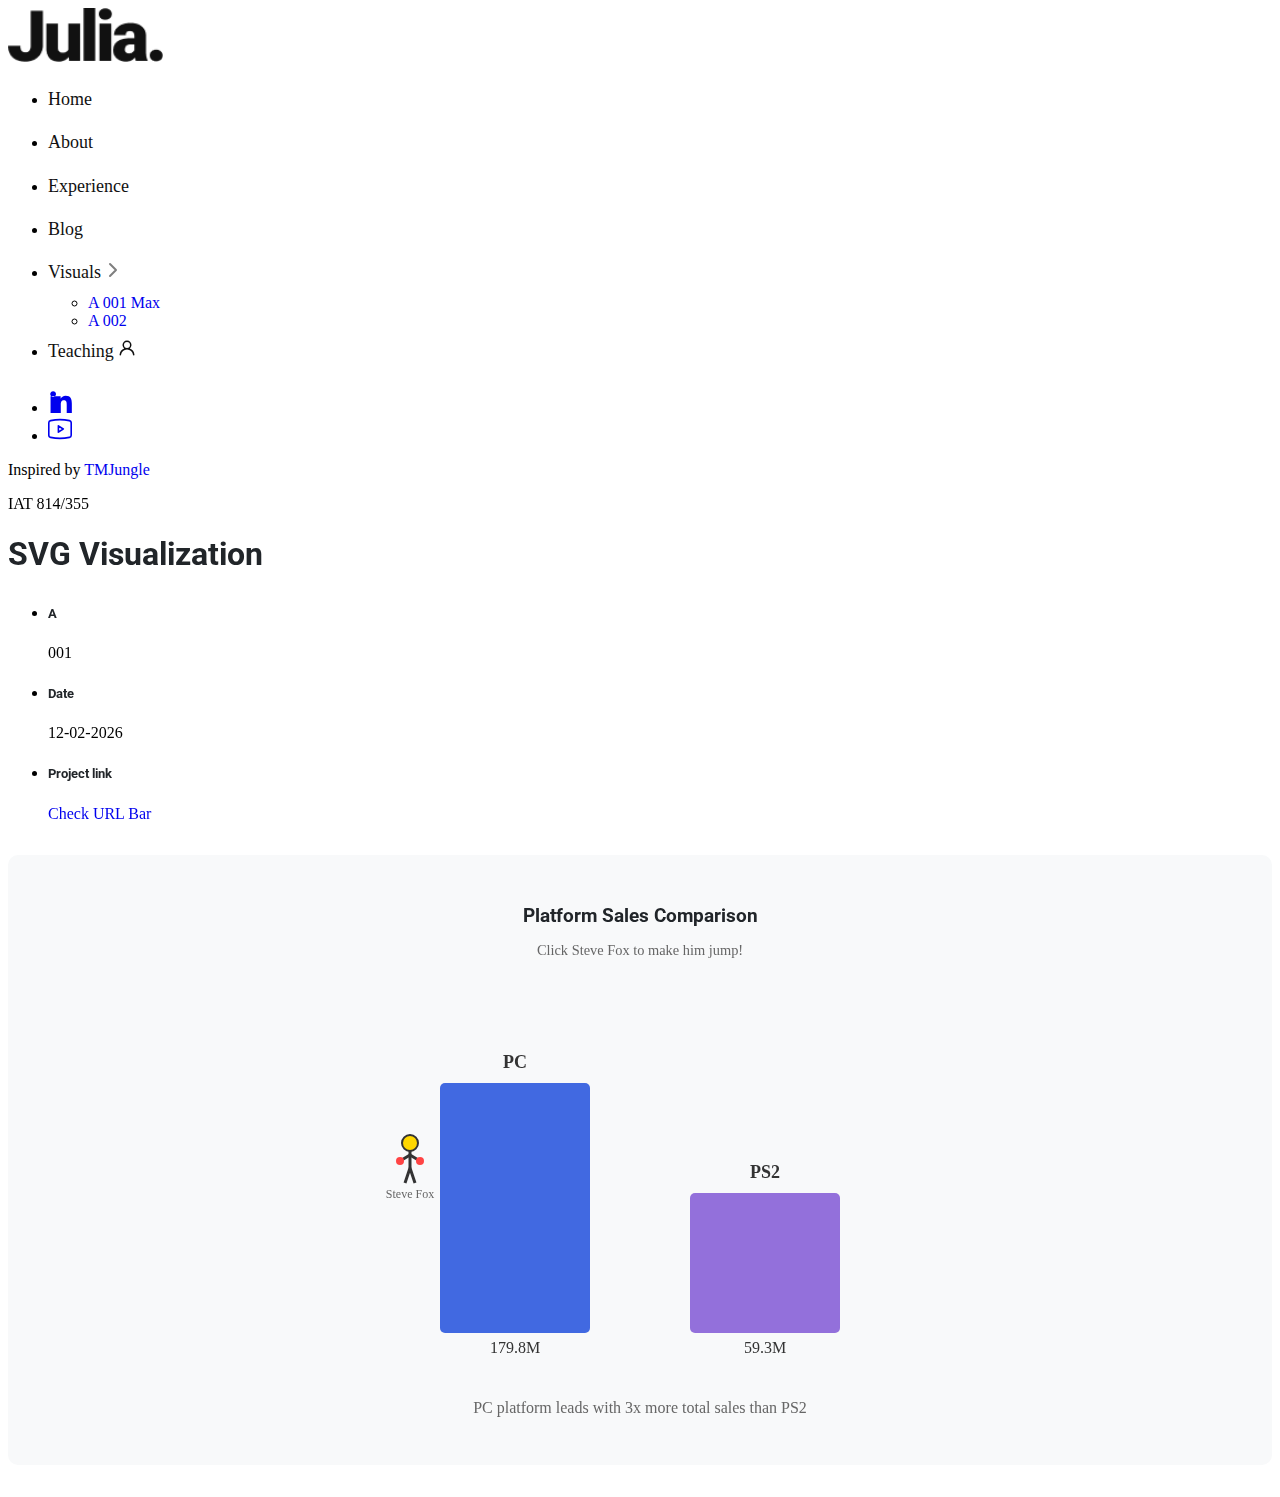
<file: single-post.html>
<html lang="en"><head><style type="text/css">:root{--toastify-color-light: #fff;--toastify-color-dark: #121212;--toastify-color-info: #3498db;--toastify-color-success: #07bc0c;--toastify-color-warning: #f1c40f;--toastify-color-error: hsl(6, 78%, 57%);--toastify-color-transparent: rgba(255, 255, 255, .7);--toastify-icon-color-info: var(--toastify-color-info);--toastify-icon-color-success: var(--toastify-color-success);--toastify-icon-color-warning: var(--toastify-color-warning);--toastify-icon-color-error: var(--toastify-color-error);--toastify-container-width: fit-content;--toastify-toast-width: 320px;--toastify-toast-offset: 16px;--toastify-toast-top: max(var(--toastify-toast-offset), env(safe-area-inset-top));--toastify-toast-right: max(var(--toastify-toast-offset), env(safe-area-inset-right));--toastify-toast-left: max(var(--toastify-toast-offset), env(safe-area-inset-left));--toastify-toast-bottom: max(var(--toastify-toast-offset), env(safe-area-inset-bottom));--toastify-toast-background: #fff;--toastify-toast-padding: 14px;--toastify-toast-min-height: 64px;--toastify-toast-max-height: 800px;--toastify-toast-bd-radius: 6px;--toastify-toast-shadow: 0px 4px 12px rgba(0, 0, 0, .1);--toastify-font-family: sans-serif;--toastify-z-index: 9999;--toastify-text-color-light: #757575;--toastify-text-color-dark: #fff;--toastify-text-color-info: #fff;--toastify-text-color-success: #fff;--toastify-text-color-warning: #fff;--toastify-text-color-error: #fff;--toastify-spinner-color: #616161;--toastify-spinner-color-empty-area: #e0e0e0;--toastify-color-progress-light: linear-gradient(to right, #4cd964, #5ac8fa, #007aff, #34aadc, #5856d6, #ff2d55);--toastify-color-progress-dark: #bb86fc;--toastify-color-progress-info: var(--toastify-color-info);--toastify-color-progress-success: var(--toastify-color-success);--toastify-color-progress-warning: var(--toastify-color-warning);--toastify-color-progress-error: var(--toastify-color-error);--toastify-color-progress-bgo: .2}.Toastify__toast-container{z-index:var(--toastify-z-index);-webkit-transform:translate3d(0,0,var(--toastify-z-index));position:fixed;width:var(--toastify-container-width);box-sizing:border-box;color:#fff;display:flex;flex-direction:column}.Toastify__toast-container--top-left{top:var(--toastify-toast-top);left:var(--toastify-toast-left)}.Toastify__toast-container--top-center{top:var(--toastify-toast-top);left:50%;transform:translate(-50%);align-items:center}.Toastify__toast-container--top-right{top:var(--toastify-toast-top);right:var(--toastify-toast-right);align-items:end}.Toastify__toast-container--bottom-left{bottom:var(--toastify-toast-bottom);left:var(--toastify-toast-left)}.Toastify__toast-container--bottom-center{bottom:var(--toastify-toast-bottom);left:50%;transform:translate(-50%);align-items:center}.Toastify__toast-container--bottom-right{bottom:var(--toastify-toast-bottom);right:var(--toastify-toast-right);align-items:end}.Toastify__toast{--y: 0;position:relative;touch-action:none;width:var(--toastify-toast-width);min-height:var(--toastify-toast-min-height);box-sizing:border-box;margin-bottom:1rem;padding:var(--toastify-toast-padding);border-radius:var(--toastify-toast-bd-radius);box-shadow:var(--toastify-toast-shadow);max-height:var(--toastify-toast-max-height);font-family:var(--toastify-font-family);z-index:0;display:flex;flex:1 auto;align-items:center;word-break:break-word}@media only screen and (max-width: 480px){.Toastify__toast-container{width:100vw;left:env(safe-area-inset-left);margin:0}.Toastify__toast-container--top-left,.Toastify__toast-container--top-center,.Toastify__toast-container--top-right{top:env(safe-area-inset-top);transform:translate(0)}.Toastify__toast-container--bottom-left,.Toastify__toast-container--bottom-center,.Toastify__toast-container--bottom-right{bottom:env(safe-area-inset-bottom);transform:translate(0)}.Toastify__toast-container--rtl{right:env(safe-area-inset-right);left:initial}.Toastify__toast{--toastify-toast-width: 100%;margin-bottom:0;border-radius:0}}.Toastify__toast-container[data-stacked=true]{width:var(--toastify-toast-width)}.Toastify__toast--stacked{position:absolute;width:100%;transform:translate3d(0,var(--y),0) scale(var(--s));transition:transform .3s}.Toastify__toast--stacked[data-collapsed] .Toastify__toast-body,.Toastify__toast--stacked[data-collapsed] .Toastify__close-button{transition:opacity .1s}.Toastify__toast--stacked[data-collapsed=false]{overflow:visible}.Toastify__toast--stacked[data-collapsed=true]:not(:last-child)>*{opacity:0}.Toastify__toast--stacked:after{content:"";position:absolute;left:0;right:0;height:calc(var(--g) * 1px);bottom:100%}.Toastify__toast--stacked[data-pos=top]{top:0}.Toastify__toast--stacked[data-pos=bot]{bottom:0}.Toastify__toast--stacked[data-pos=bot].Toastify__toast--stacked:before{transform-origin:top}.Toastify__toast--stacked[data-pos=top].Toastify__toast--stacked:before{transform-origin:bottom}.Toastify__toast--stacked:before{content:"";position:absolute;left:0;right:0;bottom:0;height:100%;transform:scaleY(3);z-index:-1}.Toastify__toast--rtl{direction:rtl}.Toastify__toast--close-on-click{cursor:pointer}.Toastify__toast-icon{margin-inline-end:10px;width:22px;flex-shrink:0;display:flex}.Toastify--animate{animation-fill-mode:both;animation-duration:.5s}.Toastify--animate-icon{animation-fill-mode:both;animation-duration:.3s}.Toastify__toast-theme--dark{background:var(--toastify-color-dark);color:var(--toastify-text-color-dark)}.Toastify__toast-theme--light,.Toastify__toast-theme--colored.Toastify__toast--default{background:var(--toastify-color-light);color:var(--toastify-text-color-light)}.Toastify__toast-theme--colored.Toastify__toast--info{color:var(--toastify-text-color-info);background:var(--toastify-color-info)}.Toastify__toast-theme--colored.Toastify__toast--success{color:var(--toastify-text-color-success);background:var(--toastify-color-success)}.Toastify__toast-theme--colored.Toastify__toast--warning{color:var(--toastify-text-color-warning);background:var(--toastify-color-warning)}.Toastify__toast-theme--colored.Toastify__toast--error{color:var(--toastify-text-color-error);background:var(--toastify-color-error)}.Toastify__progress-bar-theme--light{background:var(--toastify-color-progress-light)}.Toastify__progress-bar-theme--dark{background:var(--toastify-color-progress-dark)}.Toastify__progress-bar--info{background:var(--toastify-color-progress-info)}.Toastify__progress-bar--success{background:var(--toastify-color-progress-success)}.Toastify__progress-bar--warning{background:var(--toastify-color-progress-warning)}.Toastify__progress-bar--error{background:var(--toastify-color-progress-error)}.Toastify__progress-bar-theme--colored.Toastify__progress-bar--info,.Toastify__progress-bar-theme--colored.Toastify__progress-bar--success,.Toastify__progress-bar-theme--colored.Toastify__progress-bar--warning,.Toastify__progress-bar-theme--colored.Toastify__progress-bar--error{background:var(--toastify-color-transparent)}.Toastify__close-button{color:#fff;position:absolute;top:6px;right:6px;background:transparent;outline:none;border:none;padding:0;cursor:pointer;opacity:.7;transition:.3s ease;z-index:1}.Toastify__toast--rtl .Toastify__close-button{left:6px;right:unset}.Toastify__close-button--light{color:#000;opacity:.3}.Toastify__close-button>svg{fill:currentColor;height:16px;width:14px}.Toastify__close-button:hover,.Toastify__close-button:focus{opacity:1}@keyframes Toastify__trackProgress{0%{transform:scaleX(1)}to{transform:scaleX(0)}}.Toastify__progress-bar{position:absolute;bottom:0;left:0;width:100%;height:100%;z-index:1;opacity:.7;transform-origin:left}.Toastify__progress-bar--animated{animation:Toastify__trackProgress linear 1 forwards}.Toastify__progress-bar--controlled{transition:transform .2s}.Toastify__progress-bar--rtl{right:0;left:initial;transform-origin:right;border-bottom-left-radius:initial}.Toastify__progress-bar--wrp{position:absolute;overflow:hidden;bottom:0;left:0;width:100%;height:5px;border-bottom-left-radius:var(--toastify-toast-bd-radius);border-bottom-right-radius:var(--toastify-toast-bd-radius)}.Toastify__progress-bar--wrp[data-hidden=true]{opacity:0}.Toastify__progress-bar--bg{opacity:var(--toastify-color-progress-bgo);width:100%;height:100%}.Toastify__spinner{width:20px;height:20px;box-sizing:border-box;border:2px solid;border-radius:100%;border-color:var(--toastify-spinner-color-empty-area);border-right-color:var(--toastify-spinner-color);animation:Toastify__spin .65s linear infinite}@keyframes Toastify__bounceInRight{0%,60%,75%,90%,to{animation-timing-function:cubic-bezier(.215,.61,.355,1)}0%{opacity:0;transform:translate3d(3000px,0,0)}60%{opacity:1;transform:translate3d(-25px,0,0)}75%{transform:translate3d(10px,0,0)}90%{transform:translate3d(-5px,0,0)}to{transform:none}}@keyframes Toastify__bounceOutRight{20%{opacity:1;transform:translate3d(-20px,var(--y),0)}to{opacity:0;transform:translate3d(2000px,var(--y),0)}}@keyframes Toastify__bounceInLeft{0%,60%,75%,90%,to{animation-timing-function:cubic-bezier(.215,.61,.355,1)}0%{opacity:0;transform:translate3d(-3000px,0,0)}60%{opacity:1;transform:translate3d(25px,0,0)}75%{transform:translate3d(-10px,0,0)}90%{transform:translate3d(5px,0,0)}to{transform:none}}@keyframes Toastify__bounceOutLeft{20%{opacity:1;transform:translate3d(20px,var(--y),0)}to{opacity:0;transform:translate3d(-2000px,var(--y),0)}}@keyframes Toastify__bounceInUp{0%,60%,75%,90%,to{animation-timing-function:cubic-bezier(.215,.61,.355,1)}0%{opacity:0;transform:translate3d(0,3000px,0)}60%{opacity:1;transform:translate3d(0,-20px,0)}75%{transform:translate3d(0,10px,0)}90%{transform:translate3d(0,-5px,0)}to{transform:translateZ(0)}}@keyframes Toastify__bounceOutUp{20%{transform:translate3d(0,calc(var(--y) - 10px),0)}40%,45%{opacity:1;transform:translate3d(0,calc(var(--y) + 20px),0)}to{opacity:0;transform:translate3d(0,-2000px,0)}}@keyframes Toastify__bounceInDown{0%,60%,75%,90%,to{animation-timing-function:cubic-bezier(.215,.61,.355,1)}0%{opacity:0;transform:translate3d(0,-3000px,0)}60%{opacity:1;transform:translate3d(0,25px,0)}75%{transform:translate3d(0,-10px,0)}90%{transform:translate3d(0,5px,0)}to{transform:none}}@keyframes Toastify__bounceOutDown{20%{transform:translate3d(0,calc(var(--y) - 10px),0)}40%,45%{opacity:1;transform:translate3d(0,calc(var(--y) + 20px),0)}to{opacity:0;transform:translate3d(0,2000px,0)}}.Toastify__bounce-enter--top-left,.Toastify__bounce-enter--bottom-left{animation-name:Toastify__bounceInLeft}.Toastify__bounce-enter--top-right,.Toastify__bounce-enter--bottom-right{animation-name:Toastify__bounceInRight}.Toastify__bounce-enter--top-center{animation-name:Toastify__bounceInDown}.Toastify__bounce-enter--bottom-center{animation-name:Toastify__bounceInUp}.Toastify__bounce-exit--top-left,.Toastify__bounce-exit--bottom-left{animation-name:Toastify__bounceOutLeft}.Toastify__bounce-exit--top-right,.Toastify__bounce-exit--bottom-right{animation-name:Toastify__bounceOutRight}.Toastify__bounce-exit--top-center{animation-name:Toastify__bounceOutUp}.Toastify__bounce-exit--bottom-center{animation-name:Toastify__bounceOutDown}@keyframes Toastify__zoomIn{0%{opacity:0;transform:scale3d(.3,.3,.3)}50%{opacity:1}}@keyframes Toastify__zoomOut{0%{opacity:1}50%{opacity:0;transform:translate3d(0,var(--y),0) scale3d(.3,.3,.3)}to{opacity:0}}.Toastify__zoom-enter{animation-name:Toastify__zoomIn}.Toastify__zoom-exit{animation-name:Toastify__zoomOut}@keyframes Toastify__flipIn{0%{transform:perspective(400px) rotateX(90deg);animation-timing-function:ease-in;opacity:0}40%{transform:perspective(400px) rotateX(-20deg);animation-timing-function:ease-in}60%{transform:perspective(400px) rotateX(10deg);opacity:1}80%{transform:perspective(400px) rotateX(-5deg)}to{transform:perspective(400px)}}@keyframes Toastify__flipOut{0%{transform:translate3d(0,var(--y),0) perspective(400px)}30%{transform:translate3d(0,var(--y),0) perspective(400px) rotateX(-20deg);opacity:1}to{transform:translate3d(0,var(--y),0) perspective(400px) rotateX(90deg);opacity:0}}.Toastify__flip-enter{animation-name:Toastify__flipIn}.Toastify__flip-exit{animation-name:Toastify__flipOut}@keyframes Toastify__slideInRight{0%{transform:translate3d(110%,0,0);visibility:visible}to{transform:translate3d(0,var(--y),0)}}@keyframes Toastify__slideInLeft{0%{transform:translate3d(-110%,0,0);visibility:visible}to{transform:translate3d(0,var(--y),0)}}@keyframes Toastify__slideInUp{0%{transform:translate3d(0,110%,0);visibility:visible}to{transform:translate3d(0,var(--y),0)}}@keyframes Toastify__slideInDown{0%{transform:translate3d(0,-110%,0);visibility:visible}to{transform:translate3d(0,var(--y),0)}}@keyframes Toastify__slideOutRight{0%{transform:translate3d(0,var(--y),0)}to{visibility:hidden;transform:translate3d(110%,var(--y),0)}}@keyframes Toastify__slideOutLeft{0%{transform:translate3d(0,var(--y),0)}to{visibility:hidden;transform:translate3d(-110%,var(--y),0)}}@keyframes Toastify__slideOutDown{0%{transform:translate3d(0,var(--y),0)}to{visibility:hidden;transform:translate3d(0,500px,0)}}@keyframes Toastify__slideOutUp{0%{transform:translate3d(0,var(--y),0)}to{visibility:hidden;transform:translate3d(0,-500px,0)}}.Toastify__slide-enter--top-left,.Toastify__slide-enter--bottom-left{animation-name:Toastify__slideInLeft}.Toastify__slide-enter--top-right,.Toastify__slide-enter--bottom-right{animation-name:Toastify__slideInRight}.Toastify__slide-enter--top-center{animation-name:Toastify__slideInDown}.Toastify__slide-enter--bottom-center{animation-name:Toastify__slideInUp}.Toastify__slide-exit--top-left,.Toastify__slide-exit--bottom-left{animation-name:Toastify__slideOutLeft;animation-timing-function:ease-in;animation-duration:.3s}.Toastify__slide-exit--top-right,.Toastify__slide-exit--bottom-right{animation-name:Toastify__slideOutRight;animation-timing-function:ease-in;animation-duration:.3s}.Toastify__slide-exit--top-center{animation-name:Toastify__slideOutUp;animation-timing-function:ease-in;animation-duration:.3s}.Toastify__slide-exit--bottom-center{animation-name:Toastify__slideOutDown;animation-timing-function:ease-in;animation-duration:.3s}@keyframes Toastify__spin{0%{transform:rotate(0)}to{transform:rotate(360deg)}}
</style>
  <title>A001</title>
  <meta charset="utf-8">
  <meta http-equiv="X-UA-Compatible" content="IE=edge">
  <meta name="viewport" content="width=device-width, initial-scale=1.0">
  <meta name="format-detection" content="telephone=no">
  <meta name="apple-mobile-web-app-capable" content="yes">
  <meta name="author" content="">
  <meta name="keywords" content="">
  <meta name="description" content="">
  <link rel="stylesheet" type="text/css" href="css/vendor.css">
  <link href="https://cdn.jsdelivr.net/npm/bootstrap@5.3.1/dist/css/bootstrap.min.css" rel="stylesheet" integrity="sha384-4bw+/aepP/YC94hEpVNVgiZdgIC5+VKNBQNGCHeKRQN+PtmoHDEXuppvnDJzQIu9" crossorigin="anonymous">
  <link rel="stylesheet" type="text/css" href="style.css">

  <link rel="preconnect" href="https://fonts.googleapis.com">
  <link rel="preconnect" href="https://fonts.gstatic.com" crossorigin="">
  <link href="https://fonts.googleapis.com/css2?family=Roboto:wght@100;300;400;700;900&amp;display=swap" rel="stylesheet">
</head>

  <!-- ============================ Menu Logo content starts here -->

<body class="bg-body homepage post-template" data-bs-spy="scroll" data-bs-target="#header-nav" tabindex="0">
  <svg xmlns="http://www.w3.org/2000/svg" style="display: none;">
    <defs>
      <symbol xmlns="http://www.w3.org/2000/svg" id="facebook" viewBox="0 0 15 15">
        <path fill="none" stroke="currentColor"
          d="M7.5 14.5a7 7 0 1 1 0-14a7 7 0 0 1 0 14Zm0 0v-8a2 2 0 0 1 2-2h.5m-5 4h5" />
      </symbol>
      <symbol xmlns="http://www.w3.org/2000/svg" id="youtube" viewBox="0 0 15 15">
        <path fill="currentColor"
          d="m1.61 12.738l-.104.489l.105-.489Zm11.78 0l.104.489l-.105-.489Zm0-10.476l.104-.489l-.105.489Zm-11.78 0l.106.489l-.105-.489ZM6.5 5.5l.277-.416A.5.5 0 0 0 6 5.5h.5Zm0 4H6a.5.5 0 0 0 .777.416L6.5 9.5Zm3-2l.277.416a.5.5 0 0 0 0-.832L9.5 7.5ZM0 3.636v7.728h1V3.636H0Zm15 7.728V3.636h-1v7.728h1ZM1.506 13.227c3.951.847 8.037.847 11.988 0l-.21-.978a27.605 27.605 0 0 1-11.568 0l-.21.978ZM13.494 1.773a28.606 28.606 0 0 0-11.988 0l.21.978a27.607 27.607 0 0 1 11.568 0l.21-.978ZM15 3.636c0-.898-.628-1.675-1.506-1.863l-.21.978c.418.09.716.458.716.885h1Zm-1 7.728a.905.905 0 0 1-.716.885l.21.978A1.905 1.905 0 0 0 15 11.364h-1Zm-14 0c0 .898.628 1.675 1.506 1.863l.21-.978A.905.905 0 0 1 1 11.364H0Zm1-7.728c0-.427.298-.796.716-.885l-.21-.978A1.905 1.905 0 0 0 0 3.636h1ZM6 5.5v4h1v-4H6Zm.777 4.416l3-2l-.554-.832l-3 2l.554.832Zm3-2.832l-3-2l-.554.832l3 2l.554-.832Z" />
      </symbol>
      <symbol xmlns="http://www.w3.org/2000/svg" id="linkedin" viewBox="0 0 15 15">
  <path fill="currentColor" d="M15 15H11.7V9.8c0-1.2 0-2.8-1.7-2.8s-2 1.3-2 2.7V15H4.8V4.5h3.1v1.4h.1c.4-.8 1.5-1.7 3-1.7 3.3 0 3.9 2.1 3.9 4.9V15zM1.6 4.5H4.8V15H1.6V4.5zm1.6-3.1C2.2 1.4 1.4 2.2 1.4 3.2s.8 1.8 1.8 1.8c1 0 1.8-.8 1.8-1.8S4.2 1.4 3.2 1.4z"/>
</symbol>
        <symbol xmlns="http://www.w3.org/2000/svg" id="linkedin" viewBox="0 0 15 15">
        <path fill="none" stroke="currentColor"
          d="M7.5 14.5a7 7 0 1 1 0-14a7 7 0 0 1 0 14Zm0 0v-8a2 2 0 0 1 2-2h.5m-5 4h5" />
      </symbol>
     <symbol xmlns="http://www.w3.org/2000/svg" id="calendar" viewBox="0 0 24 24">
        <g fill="none" stroke="currentColor" stroke-linecap="round" stroke-linejoin="round" stroke-width="2">
          <rect width="20" height="18" x="2" y="4" rx="4" />
          <path d="M8 2v4m8-4v4M2 10h20" />
        </g>
      </symbol>
      <symbol xmlns="http://www.w3.org/2000/svg" id="shopping-bag" viewBox="0 0 24 24">
        <g fill="none" stroke="currentColor" stroke-linecap="round" stroke-linejoin="round" stroke-width="2">
          <path
            d="M3.977 9.84A2 2 0 0 1 5.971 8h12.058a2 2 0 0 1 1.994 1.84l.803 10A2 2 0 0 1 18.833 22H5.167a2 2 0 0 1-1.993-2.16l.803-10Z" />
          <path d="M16 11V6a4 4 0 0 0-4-4v0a4 4 0 0 0-4 4v5" />
        </g>
      </symbol>
      <symbol xmlns="http://www.w3.org/2000/svg" id="gift" viewBox="0 0 24 24">
        <g fill="none" stroke="currentColor" stroke-linecap="round" stroke-linejoin="round" stroke-width="2">
          <rect width="18" height="14" x="3" y="8" rx="2" />
          <path d="M12 5a3 3 0 1 0-3 3m6 0a3 3 0 1 0-3-3m0 0v17m9-7H3" />
        </g>
      </symbol>
      <symbol xmlns="http://www.w3.org/2000/svg" id="arrow-cycle" viewBox="0 0 24 24">
        <g fill="none" stroke="currentColor" stroke-linecap="round" stroke-linejoin="round" stroke-width="2">
          <path
            d="M22 12c0 6-4.39 10-9.806 10C7.792 22 4.24 19.665 3 16m-1-4C2 6 6.39 2 11.806 2C16.209 2 19.76 4.335 21 8" />
          <path d="m7 17l-4-1l-1 4M17 7l4 1l1-4" />
        </g>
      </symbol>
      <symbol xmlns="http://www.w3.org/2000/svg" id="link" viewBox="0 0 24 24">
        <path fill="currentColor"
          d="M12 19a1 1 0 1 0-1-1a1 1 0 0 0 1 1Zm5 0a1 1 0 1 0-1-1a1 1 0 0 0 1 1Zm0-4a1 1 0 1 0-1-1a1 1 0 0 0 1 1Zm-5 0a1 1 0 1 0-1-1a1 1 0 0 0 1 1Zm7-12h-1V2a1 1 0 0 0-2 0v1H8V2a1 1 0 0 0-2 0v1H5a3 3 0 0 0-3 3v14a3 3 0 0 0 3 3h14a3 3 0 0 0 3-3V6a3 3 0 0 0-3-3Zm1 17a1 1 0 0 1-1 1H5a1 1 0 0 1-1-1v-9h16Zm0-11H4V6a1 1 0 0 1 1-1h1v1a1 1 0 0 0 2 0V5h8v1a1 1 0 0 0 2 0V5h1a1 1 0 0 1 1 1ZM7 15a1 1 0 1 0-1-1a1 1 0 0 0 1 1Zm0 4a1 1 0 1 0-1-1a1 1 0 0 0 1 1Z" />
      </symbol>
      <symbol xmlns="http://www.w3.org/2000/svg" id="arrow-left" viewBox="0 0 24 24">
        <path fill="currentColor"
          d="M17 11H9.41l3.3-3.29a1 1 0 1 0-1.42-1.42l-5 5a1 1 0 0 0-.21.33a1 1 0 0 0 0 .76a1 1 0 0 0 .21.33l5 5a1 1 0 0 0 1.42 0a1 1 0 0 0 0-1.42L9.41 13H17a1 1 0 0 0 0-2Z" />
      </symbol>
      <symbol xmlns="http://www.w3.org/2000/svg" id="arrow-right" viewBox="0 0 24 24">
        <path fill="currentColor"
          d="M17.92 11.62a1 1 0 0 0-.21-.33l-5-5a1 1 0 0 0-1.42 1.42l3.3 3.29H7a1 1 0 0 0 0 2h7.59l-3.3 3.29a1 1 0 0 0 0 1.42a1 1 0 0 0 1.42 0l5-5a1 1 0 0 0 .21-.33a1 1 0 0 0 0-.76Z" />
      </symbol>
      <symbol xmlns="http://www.w3.org/2000/svg" id="play" viewBox="0 0 24 24">
        <g fill="none" fill-rule="evenodd">
          <path
            d="M24 0v24H0V0h24ZM12.593 23.258l-.011.002l-.071.035l-.02.004l-.014-.004l-.071-.035c-.01-.004-.019-.001-.024.005l-.004.01l-.017.428l.005.02l.01.013l.104.074l.015.004l.012-.004l.104-.074l.012-.016l.004-.017l-.017-.427c-.002-.01-.009-.017-.017-.018Zm.265-.113l-.013.002l-.185.093l-.01.01l-.003.011l.018.43l.005.012l.008.007l.201.093c.012.004.023 0 .029-.008l.004-.014l-.034-.614c-.003-.012-.01-.02-.02-.022Zm-.715.002a.023.023 0 0 0-.027.006l-.006.014l-.034.614c0 .012.007.02.017.024l.015-.002l.201-.093l.01-.008l.004-.011l.017-.43l-.003-.012l-.01-.01l-.184-.092Z" />
          <path fill="currentColor"
            d="M5.669 4.76a1.469 1.469 0 0 1 2.04-1.177c1.062.454 3.442 1.533 6.462 3.276c3.021 1.744 5.146 3.267 6.069 3.958c.788.591.79 1.763.001 2.356c-.914.687-3.013 2.19-6.07 3.956c-3.06 1.766-5.412 2.832-6.464 3.28c-.906.387-1.92-.2-2.038-1.177c-.138-1.142-.396-3.735-.396-7.237c0-3.5.257-6.092.396-7.235Z" />
        </g>
      </symbol>
      <symbol xmlns="http://www.w3.org/2000/svg" id="category" viewBox="0 0 24 24">
        <path fill="currentColor"
          d="M19 5.5h-6.28l-.32-1a3 3 0 0 0-2.84-2H5a3 3 0 0 0-3 3v13a3 3 0 0 0 3 3h14a3 3 0 0 0 3-3v-10a3 3 0 0 0-3-3Zm1 13a1 1 0 0 1-1 1H5a1 1 0 0 1-1-1v-13a1 1 0 0 1 1-1h4.56a1 1 0 0 1 .95.68l.54 1.64a1 1 0 0 0 .95.68h7a1 1 0 0 1 1 1Z" />
      </symbol>
      <symbol xmlns="http://www.w3.org/2000/svg" id="calendar" viewBox="0 0 24 24">
        <path fill="currentColor"
          d="M19 4h-2V3a1 1 0 0 0-2 0v1H9V3a1 1 0 0 0-2 0v1H5a3 3 0 0 0-3 3v12a3 3 0 0 0 3 3h14a3 3 0 0 0 3-3V7a3 3 0 0 0-3-3Zm1 15a1 1 0 0 1-1 1H5a1 1 0 0 1-1-1v-7h16Zm0-9H4V7a1 1 0 0 1 1-1h2v1a1 1 0 0 0 2 0V6h6v1a1 1 0 0 0 2 0V6h2a1 1 0 0 1 1 1Z" />
      </symbol>
      <symbol xmlns="http://www.w3.org/2000/svg" id="heart" viewBox="0 0 24 24">
        <path fill="currentColor"
          d="M20.16 4.61A6.27 6.27 0 0 0 12 4a6.27 6.27 0 0 0-8.16 9.48l7.45 7.45a1 1 0 0 0 1.42 0l7.45-7.45a6.27 6.27 0 0 0 0-8.87Zm-1.41 7.46L12 18.81l-6.75-6.74a4.28 4.28 0 0 1 3-7.3a4.25 4.25 0 0 1 3 1.25a1 1 0 0 0 1.42 0a4.27 4.27 0 0 1 6 6.05Z" />
      </symbol>
      <symbol xmlns="http://www.w3.org/2000/svg" id="plus" viewBox="0 0 24 24">
        <path fill="currentColor"
          d="M19 11h-6V5a1 1 0 0 0-2 0v6H5a1 1 0 0 0 0 2h6v6a1 1 0 0 0 2 0v-6h6a1 1 0 0 0 0-2Z" />
      </symbol>
      <symbol xmlns="http://www.w3.org/2000/svg" id="minus" viewBox="0 0 24 24">
        <path fill="currentColor" d="M19 11H5a1 1 0 0 0 0 2h14a1 1 0 0 0 0-2Z" />
      </symbol>
      <symbol xmlns="http://www.w3.org/2000/svg" id="cart" viewBox="0 0 24 24">
        <path fill="currentColor"
          d="M8.5 19a1.5 1.5 0 1 0 1.5 1.5A1.5 1.5 0 0 0 8.5 19ZM19 16H7a1 1 0 0 1 0-2h8.491a3.013 3.013 0 0 0 2.885-2.176l1.585-5.55A1 1 0 0 0 19 5H6.74a3.007 3.007 0 0 0-2.82-2H3a1 1 0 0 0 0 2h.921a1.005 1.005 0 0 1 .962.725l.155.545v.005l1.641 5.742A3 3 0 0 0 7 18h12a1 1 0 0 0 0-2Zm-1.326-9l-1.22 4.274a1.005 1.005 0 0 1-.963.726H8.754l-.255-.892L7.326 7ZM16.5 19a1.5 1.5 0 1 0 1.5 1.5a1.5 1.5 0 0 0-1.5-1.5Z" />
      </symbol>
      <symbol xmlns="http://www.w3.org/2000/svg" id="check" viewBox="0 0 24 24">
        <path fill="currentColor"
          d="M18.71 7.21a1 1 0 0 0-1.42 0l-7.45 7.46l-3.13-3.14A1 1 0 1 0 5.29 13l3.84 3.84a1 1 0 0 0 1.42 0l8.16-8.16a1 1 0 0 0 0-1.47Z" />
      </symbol>
      <symbol xmlns="http://www.w3.org/2000/svg" id="trash" viewBox="0 0 24 24">
        <path fill="currentColor"
          d="M10 18a1 1 0 0 0 1-1v-6a1 1 0 0 0-2 0v6a1 1 0 0 0 1 1ZM20 6h-4V5a3 3 0 0 0-3-3h-2a3 3 0 0 0-3 3v1H4a1 1 0 0 0 0 2h1v11a3 3 0 0 0 3 3h8a3 3 0 0 0 3-3V8h1a1 1 0 0 0 0-2ZM10 5a1 1 0 0 1 1-1h2a1 1 0 0 1 1 1v1h-4Zm7 14a1 1 0 0 1-1 1H8a1 1 0 0 1-1-1V8h10Zm-3-1a1 1 0 0 0 1-1v-6a1 1 0 0 0-2 0v6a1 1 0 0 0 1 1Z" />
      </symbol>
      <symbol xmlns="http://www.w3.org/2000/svg" id="star-outline" viewBox="0 0 15 15">
        <path fill="none" stroke="currentColor" stroke-linecap="round" stroke-linejoin="round"
          d="M7.5 9.804L5.337 11l.413-2.533L4 6.674l2.418-.37L7.5 4l1.082 2.304l2.418.37l-1.75 1.793L9.663 11L7.5 9.804Z" />
      </symbol>
      <symbol xmlns="http://www.w3.org/2000/svg" id="star-solid" viewBox="0 0 15 15">
        <path fill="currentColor"
          d="M7.953 3.788a.5.5 0 0 0-.906 0L6.08 5.85l-2.154.33a.5.5 0 0 0-.283.843l1.574 1.613l-.373 2.284a.5.5 0 0 0 .736.518l1.92-1.063l1.921 1.063a.5.5 0 0 0 .736-.519l-.373-2.283l1.574-1.613a.5.5 0 0 0-.283-.844L8.921 5.85l-.968-2.062Z" />
      </symbol>
      <symbol xmlns="http://www.w3.org/2000/svg" id="search" viewBox="0 0 24 24">
        <path fill="currentColor"
          d="M21.71 20.29L18 16.61A9 9 0 1 0 16.61 18l3.68 3.68a1 1 0 0 0 1.42 0a1 1 0 0 0 0-1.39ZM11 18a7 7 0 1 1 7-7a7 7 0 0 1-7 7Z" />
      </symbol>
      <symbol xmlns="http://www.w3.org/2000/svg" id="user" viewBox="0 0 24 24">
        <path fill="currentColor"
          d="M15.71 12.71a6 6 0 1 0-7.42 0a10 10 0 0 0-6.22 8.18a1 1 0 0 0 2 .22a8 8 0 0 1 15.9 0a1 1 0 0 0 1 .89h.11a1 1 0 0 0 .88-1.1a10 10 0 0 0-6.25-8.19ZM12 12a4 4 0 1 1 4-4a4 4 0 0 1-4 4Z" />
      </symbol>
      <symbol xmlns="http://www.w3.org/2000/svg" id="close" viewBox="0 0 15 15">
        <path fill="currentColor"
          d="M7.953 3.788a.5.5 0 0 0-.906 0L6.08 5.85l-2.154.33a.5.5 0 0 0-.283.843l1.574 1.613l-.373 2.284a.5.5 0 0 0 .736.518l1.92-1.063l1.921 1.063a.5.5 0 0 0 .736-.519l-.373-2.283l1.574-1.613a.5.5 0 0 0-.283-.844L8.921 5.85l-.968-2.062Z" />
      </symbol>
      <symbol xmlns="http://www.w3.org/2000/svg" id="quote" viewBox="0 0 448 512">
        <path fill="currentColor"
          d="M0 216C0 149.7 53.7 96 120 96h8c17.7 0 32 14.3 32 32s-14.3 32-32 32h-8c-30.9 0-56 25.1-56 56v8h64c35.3 0 64 28.7 64 64v64c0 35.3-28.7 64-64 64H64c-35.3 0-64-28.7-64-64V216zm256 0c0-66.3 53.7-120 120-120h8c17.7 0 32 14.3 32 32s-14.3 32-32 32h-8c-30.9 0-56 25.1-56 56v8h64c35.3 0 64 28.7 64 64v64c0 35.3-28.7 64-64 64h-64c-35.3 0-64-28.7-64-64V216z" />
      </symbol>
      <symbol xmlns="http://www.w3.org/2000/svg" id="folder" viewBox="0 0 18 18" fill="none">
        <path
          d="M14.0946 4.04689H9.56953L9.33895 3.3259C9.18947 2.90285 8.9122 2.53678 8.54555 2.27842C8.1789 2.02006 7.74102 1.8822 7.29258 1.88393H4.00687C3.43356 1.88393 2.88374 2.11181 2.47835 2.51744C2.07296 2.92308 1.84521 3.47324 1.84521 4.04689V13.4197C1.84521 13.9934 2.07296 14.5435 2.47835 14.9492C2.88374 15.3548 3.43356 15.5827 4.00687 15.5827H14.0946C14.6679 15.5827 15.2177 15.3548 15.6231 14.9492C16.0285 14.5435 16.2562 13.9934 16.2562 13.4197V6.20985C16.2562 5.6362 16.0285 5.08604 15.6231 4.68041C15.2177 4.27477 14.6679 4.04689 14.0946 4.04689ZM14.8151 13.4197C14.8151 13.6109 14.7392 13.7943 14.6041 13.9295C14.469 14.0648 14.2857 14.1407 14.0946 14.1407H4.00687C3.81577 14.1407 3.63249 14.0648 3.49736 13.9295C3.36223 13.7943 3.28632 13.6109 3.28632 13.4197V4.04689C3.28632 3.85567 3.36223 3.67229 3.49736 3.53707C3.63249 3.40186 3.81577 3.3259 4.00687 3.3259H7.29258C7.44364 3.32551 7.591 3.37264 7.71384 3.46061C7.83667 3.54859 7.92877 3.67297 7.97711 3.81617L8.3662 4.99859C8.41454 5.1418 8.50664 5.26618 8.62947 5.35415C8.75231 5.44213 8.89967 5.48925 9.05073 5.48886H14.0946C14.2857 5.48886 14.469 5.56483 14.6041 5.70004C14.7392 5.83525 14.8151 6.01863 14.8151 6.20985V13.4197Z"
          fill="black" />
      </symbol>
      <symbol xmlns="http://www.w3.org/2000/svg" id="clock" viewBox="0 0 18 18" fill="none">
        <path
          d="M11.0931 9.19042L9.58134 8.3173V5.12838C9.58134 4.93716 9.50543 4.75377 9.3703 4.61856C9.23517 4.48335 9.05189 4.40739 8.86079 4.40739C8.66969 4.40739 8.48641 4.48335 8.35128 4.61856C8.21615 4.75377 8.14024 4.93716 8.14024 5.12838V8.73331C8.14024 8.85987 8.17354 8.9842 8.23678 9.0938C8.30002 9.2034 8.39098 9.29441 8.50051 9.35769L10.3725 10.4392C10.4545 10.4873 10.5452 10.5186 10.6393 10.5315C10.7335 10.5444 10.8292 10.5385 10.9211 10.5142C11.013 10.4899 11.0991 10.4477 11.1746 10.3899C11.2501 10.3322 11.3134 10.26 11.3609 10.1777C11.4084 10.0953 11.4392 10.0044 11.4515 9.91012C11.4637 9.81583 11.4572 9.72004 11.4323 9.62828C11.4074 9.53652 11.3646 9.45059 11.3064 9.37544C11.2482 9.3003 11.1757 9.23741 11.0931 9.19042ZM8.86079 1.52344C7.43567 1.52344 6.04256 1.94629 4.85762 2.73852C3.67268 3.53075 2.74913 4.65678 2.20376 5.97421C1.6584 7.29165 1.5157 8.74131 1.79373 10.1399C2.07175 11.5385 2.75801 12.8231 3.76572 13.8315C4.77343 14.8398 6.05733 15.5265 7.45506 15.8047C8.8528 16.0828 10.3016 15.9401 11.6182 15.3944C12.9349 14.8487 14.0602 13.9246 14.852 12.7389C15.6437 11.5532 16.0663 10.1593 16.0663 8.73331C16.0642 6.82178 15.3044 4.98914 13.9535 3.63748C12.6027 2.28582 10.7712 1.52554 8.86079 1.52344ZM8.86079 14.5012C7.7207 14.5012 6.60621 14.1629 5.65826 13.5291C4.7103 12.8954 3.97146 11.9945 3.53517 10.9406C3.09887 9.88665 2.98472 8.72691 3.20714 7.60805C3.42956 6.48919 3.97857 5.46145 4.78474 4.65479C5.5909 3.84814 6.61802 3.2988 7.73621 3.07624C8.8544 2.85369 10.0134 2.96791 11.0667 3.40447C12.12 3.84103 13.0203 4.58031 13.6537 5.52884C14.2871 6.47737 14.6252 7.59253 14.6252 8.73331C14.6233 10.2625 14.0154 11.7284 12.9347 12.8097C11.8541 13.891 10.389 14.4993 8.86079 14.5012Z"
          fill="black" />
      </symbol>
    </defs>
  </svg>

  <a class="menu-btn"><span></span></a>

  <div class="container-fluid overflow-hidden">

    <header id="header-nav" class="col-lg-2 position-fixed px-5 bg-white h-100">
      <div class="header-wrap d-flex flex-column justify-content-between h-100">
      
        
        <div class="navigation">  <!-- MENU Content -->


          
          <div class="site-logo mt-5">
            <a href="index.html">
              <img src="images/main-logo.png" alt="lab-logo" width="155" height="auto" class="img-fluid">
            </a>
          </div>

          <nav id="one-page-menu" class="vertical-menu my-5">
            <ul class="menu-list list-unstyled">
              <li><a href="https://imustafasyed.github.io/index.html#home" class="nav-link">Home</a></li>
              <li><a href="https://imustafasyed.github.io/index.html#about" class="nav-link">About</a></li>
              <li><a href="https://imustafasyed.github.io/index.html#experience" class="nav-link">Experience</a></li>
             <!-- <li><a href="#portfolio" class="nav-link">Works</a></li> -->
             <li><a href="https://imustafasyed.wordpress.com/blog/" class="nav-link">Blog</a></li>
              <li>
                <a class="nav-link btn-toggle d-flex justify-content-between align-items-center collapsed"
                  data-bs-toggle="collapse" data-bs-target="#pages-collapse" aria-expanded="false">
                  Visuals
                </a>
                <div id="pages-collapse" class="collapse">
                  <ul class="list-unstyled py-3">
                    <li>
                      <a href="single-post.html">A 001 <span class="badge bg-primary">Max</span></a>
                    </li>
                   <li>
                      <a href="https://imustafasyed.github.io/visualizations.html">A 002 <span class="badge bg-primary"></span></a>
                    </li>
                    <!-- <li>
                      <a href="">Blog <span class="badge bg-primary"></span></a>
                    </li> -->
                  </ul>
                </div>
              </li>
              <li><a href="https://imustafasyed.wordpress.com/teaching/" target="_blank"
                  class="nav-link d-flex justify-content-between align-items-center fw-bold"><span>Teaching
                    </span> <svg width="18" height="18" viewBox="0 0 24 24">
                    <use xlink:href="#user"></use>
                  </svg></a></li>
            </ul>
          </nav>
        </div>
        <div class="mt-5">
          <div class="email-links">
            <a href="#" class="py-3 my-3 border-bottom d-flex"></a>
          </div>
          <ul class="list-unstyled d-flex justify-content-start flex-wrap gap-3">

            <li>
              <a href="https://www.linkedin.com/in/imustafasyed/" class="text-dark">
                  <svg class="icon" width="24" height="24" viewBox="0 0 24 24"><use xlink:href="#linkedin"></use></svg>
              </a>
            </li>
            
            <li>
              <a href="#" class="text-dark">
                <svg width="24" height="24" viewBox="0 0 24 24">
                  <use xlink:href="#youtube"></use>
                </svg>
              </a>
            </li>
            

          </ul>
          <div class="py-4 border-top">
            <p>Inspired by <a href="https://templatesjungle.com/" target="_blank">TMJungle</a></p>
          </div>
        </div>
      </div>
    </header>

   <!-- <div class="card border-0 position-fixed bottom-0 end-0" style="max-width: 340px;z-index: 5;">
      <a href="single-portfolio.html">
        <div class="row g-0">
          <div class="col-3">
            <img src="images/port-item4.jpg" class="img-fluid rounded-start" alt="Portfolio title">
          </div>
          <div class="col-9">
            <div class="card-body">
              <h5 class="card-title mb-0">Aliens Illustration</h5>
              <p class="card-text">Lorem ipsum, dolor sit amet.</p>
            </div>
          </div>
        </div>
      </a>
    </div> -->

    <main class="col-lg-10 offset-lg-2">
      <div class="container">

        <div class="justify-content-center px-1 mx-1 px-xl-5 mx-xl-5">

          <section id="about" class="my-5 py-5 aos-init aos-animate" data-aos="fade-up">
            <span class="text-muted text-uppercase">IAT 814/355</span>
            <div class="row d-flex flex-wrap">
              <div class="col-lg-12 pb-5">
                <h1 class="display-4 txt-fx slide-up"><span class="word"><span class="letter" style="transition-delay:100ms;">SVG Visualization</span></h1>
              </div>
            </div>
            <div class="row">
              <div class="col-lg-6 pb-5">
                <div data-aos="fade-up" data-aos-delay="200" class="aos-init aos-animate">
                  <ul class="list-unstyled d-flex gap-2 gap-md-5 flex-column flex-md-row">
                    <li>
                      <h5>A</h5>
                      <p>001</p>
                    </li>
                    <li>
                      <h5>Date</h5>
                      <p>12-02-2026</p>
                    </li>
                    <li>
                      <h5>Project link</h5>
                      <p><a href="#" target="_blank">Check URL Bar</a></p>
                    </li>
                  </ul>
                </div>
              </div>

            </div>


			  
            <div class="row">
              <div class="col-lg-12">
            
                  <!-- ============================================== -->
<!-- SIMPLE PC vs PS2 COMPARISON WITH INTERACTION   -->
<!-- ============================================== -->

				<div style="margin: 2rem 0; padding: 2rem; background: #f8f9fa; border-radius: 10px;">
  
  <h3 style="text-align: center; margin-bottom: 0.5rem;">Platform Sales Comparison</h3>
  <p style="text-align: center; color: #666; font-size: 0.9rem; margin-bottom: 1.5rem;">
    Click Steve Fox to make him jump!
  </p>
  
  <!-- Simple SVG Chart -->
  <svg width="100%" height="400" viewBox="0 0 600 400">
    
    <!-- PC Bar (Blue) -->
    <rect x="100" y="100" width="150" height="250" fill="#4169E1" rx="5"/> <!-- Blue rectangle for PC -->
    <text x="175" y="85" text-anchor="middle" font-size="18" font-weight="bold" fill="#333">PC</text> <!-- PC label -->
    <text x="175" y="370" text-anchor="middle" font-size="16" fill="#333">179.8M</text> <!-- PC sales number -->
    
    <!-- PS2 Bar (Purple) -->
    <rect x="350" y="210" width="150" height="140" fill="#9370DB" rx="5"/> <!-- Purple rectangle for PS2 -->
    <text x="425" y="195" text-anchor="middle" font-size="18" font-weight="bold" fill="#333">PS2</text> <!-- PS2 label -->
    <text x="425" y="370" text-anchor="middle" font-size="16" fill="#333">59.3M</text> <!-- PS2 sales number -->
    
    <!-- Steve Fox Character (clickable boxer) -->
    <g id="steve-fox" style="cursor: pointer;"> <!-- Group for Steve Fox with pointer cursor -->
      <g id="boxer-body"> <!-- Inner group that will move -->
        <!-- Head -->
        <circle cx="70" cy="160" r="8" fill="#FFD700" stroke="#333" stroke-width="2"/> <!-- Gold circle for head -->
        <!-- Body -->
        <line x1="70" y1="168" x2="70" y2="185" stroke="#333" stroke-width="3"/> <!-- Vertical line for torso -->
        <!-- Left arm in boxing pose -->
        <line x1="70" y1="172" x2="60" y2="178" stroke="#333" stroke-width="3"/> <!-- Left arm line -->
        <!-- Right arm in boxing pose -->
        <line x1="70" y1="172" x2="80" y2="178" stroke="#333" stroke-width="3"/> <!-- Right arm line -->
        <!-- Boxing gloves (red) -->
        <circle cx="60" cy="178" r="4" fill="#FF4444"/> <!-- Left red glove -->
        <circle cx="80" cy="178" r="4" fill="#FF4444"/> <!-- Right red glove -->
        <!-- Left leg -->
        <line x1="70" y1="185" x2="65" y2="200" stroke="#333" stroke-width="3"/> <!-- Left leg line -->
        <!-- Right leg -->
        <line x1="70" y1="185" x2="75" y2="200" stroke="#333" stroke-width="3"/> <!-- Right leg line -->
      </g>
      <!-- Name label below boxer -->
      <text x="70" y="215" text-anchor="middle" font-size="12" fill="#666">Steve Fox</text> <!-- Character name -->
    </g>
    

    
  </svg>
  
  <!-- Info text -->
  <p style="text-align: center; color: #666; margin-top: 1rem;">
    PC platform leads with 3x more total sales than PS2
  </p>
  
</div>

<!-- Simple JavaScript for interaction -->
<script>
  // Get the Steve Fox element by its ID
  var steveFox = document.getElementById('steve-fox');
  var boxerBody = document.getElementById('boxer-body');
  
  // Add click event listener to Steve Fox
  steveFox.addEventListener('click', function() {
    // Make boxer jump up
    boxerBody.style.transition = 'transform 0.3s'; // Smooth animation over 0.3 seconds
    boxerBody.style.transform = 'translateY(-30px)'; // Move up 30 pixels
    
    // After 300ms, make him come back down
    setTimeout(function() {
      boxerBody.style.transform = 'translateY(0)'; // Return to original position
    }, 300); // Wait 300 milliseconds (0.3 seconds)
  });
</script>

<!-- ============================================== -->
<!-- END OF CODE - Steve Fox                        -->

				
              </div>
            </div>
        
       
          </section>

        </div>
      </div>
    </main>

  </div>

  <script src="js/jquery-1.11.0.min.js"></script>
  <script src="https://cdn.jsdelivr.net/npm/bootstrap@5.3.1/dist/js/bootstrap.bundle.min.js" integrity="sha384-HwwvtgBNo3bZJJLYd8oVXjrBZt8cqVSpeBNS5n7C8IVInixGAoxmnlMuBnhbgrkm" crossorigin="anonymous"></script>
  <script src="js/plugins.js"></script>
  <script src="js/script.js"></script>


</body><style type="text/css" id="custom-page-zoom-css"></style></html>
</file>
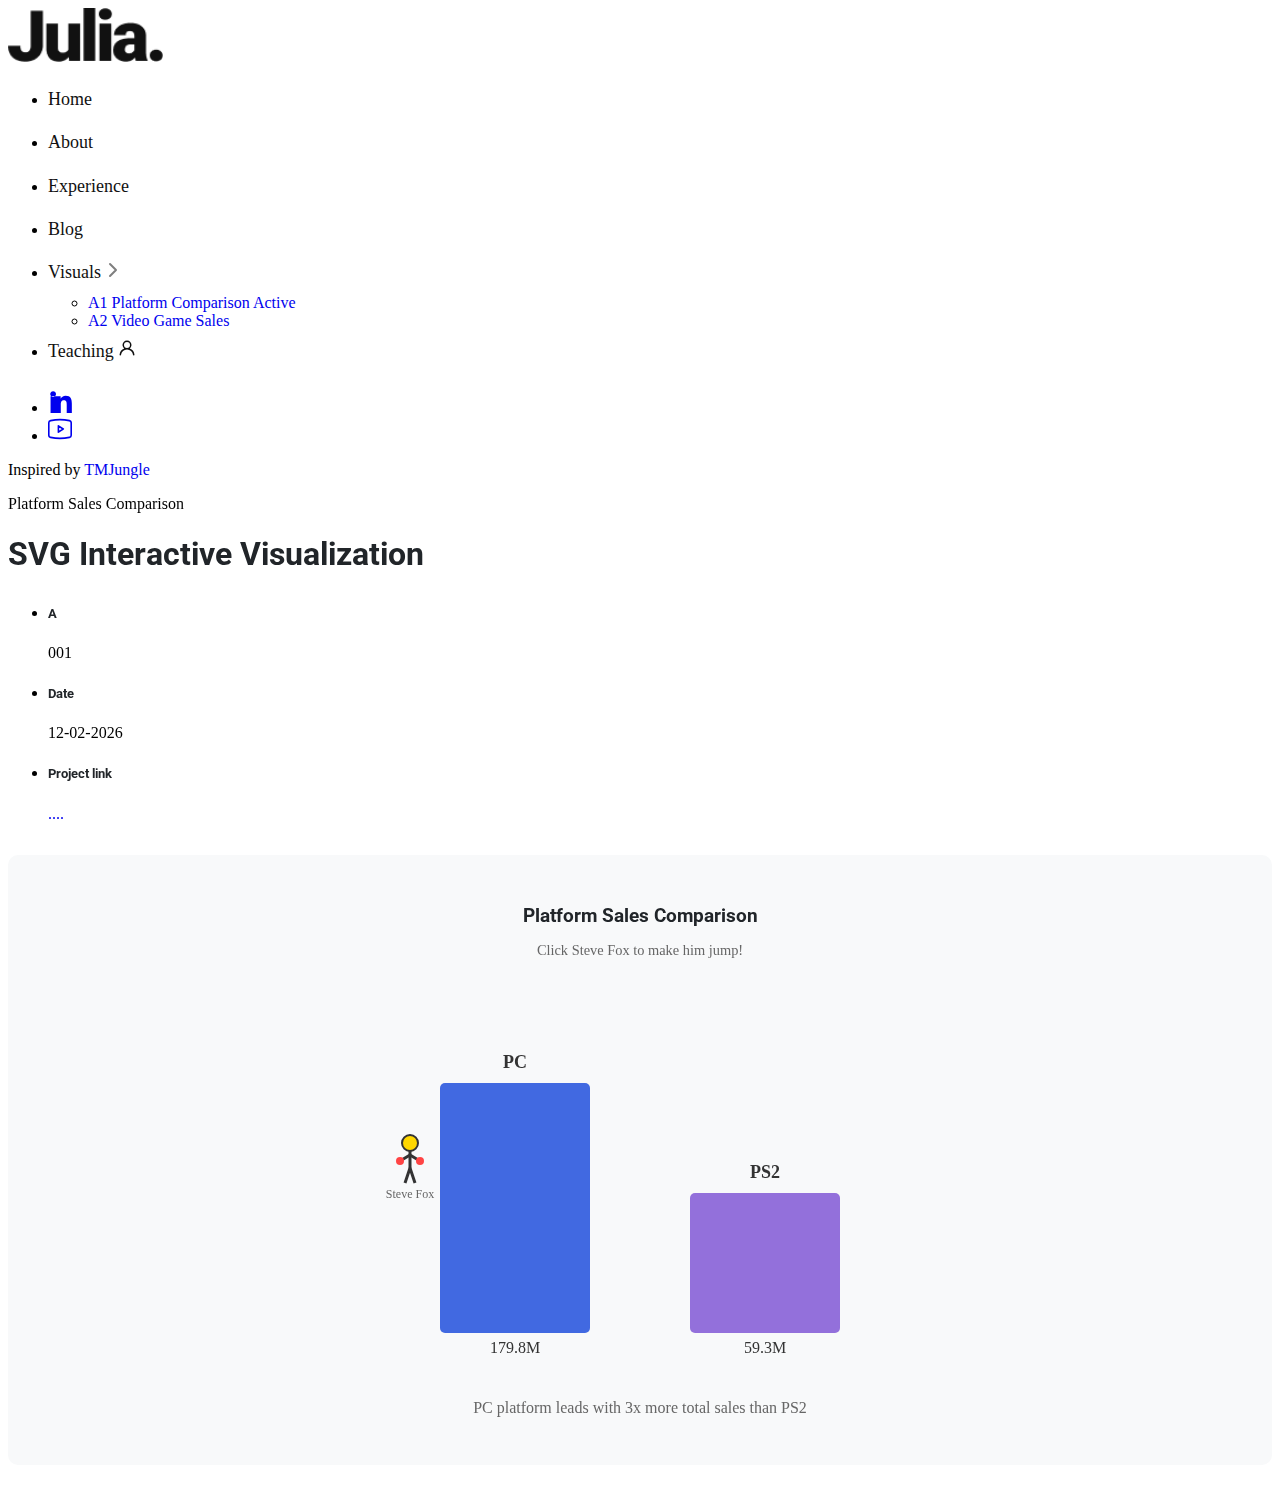
<file: svgviz.html>
<html lang="en"><head><style type="text/css">:root{--toastify-color-light: #fff;--toastify-color-dark: #121212;--toastify-color-info: #3498db;--toastify-color-success: #07bc0c;--toastify-color-warning: #f1c40f;--toastify-color-error: hsl(6, 78%, 57%);--toastify-color-transparent: rgba(255, 255, 255, .7);--toastify-icon-color-info: var(--toastify-color-info);--toastify-icon-color-success: var(--toastify-color-success);--toastify-icon-color-warning: var(--toastify-color-warning);--toastify-icon-color-error: var(--toastify-color-error);--toastify-container-width: fit-content;--toastify-toast-width: 320px;--toastify-toast-offset: 16px;--toastify-toast-top: max(var(--toastify-toast-offset), env(safe-area-inset-top));--toastify-toast-right: max(var(--toastify-toast-offset), env(safe-area-inset-right));--toastify-toast-left: max(var(--toastify-toast-offset), env(safe-area-inset-left));--toastify-toast-bottom: max(var(--toastify-toast-offset), env(safe-area-inset-bottom));--toastify-toast-background: #fff;--toastify-toast-padding: 14px;--toastify-toast-min-height: 64px;--toastify-toast-max-height: 800px;--toastify-toast-bd-radius: 6px;--toastify-toast-shadow: 0px 4px 12px rgba(0, 0, 0, .1);--toastify-font-family: sans-serif;--toastify-z-index: 9999;--toastify-text-color-light: #757575;--toastify-text-color-dark: #fff;--toastify-text-color-info: #fff;--toastify-text-color-success: #fff;--toastify-text-color-warning: #fff;--toastify-text-color-error: #fff;--toastify-spinner-color: #616161;--toastify-spinner-color-empty-area: #e0e0e0;--toastify-color-progress-light: linear-gradient(to right, #4cd964, #5ac8fa, #007aff, #34aadc, #5856d6, #ff2d55);--toastify-color-progress-dark: #bb86fc;--toastify-color-progress-info: var(--toastify-color-info);--toastify-color-progress-success: var(--toastify-color-success);--toastify-color-progress-warning: var(--toastify-color-warning);--toastify-color-progress-error: var(--toastify-color-error);--toastify-color-progress-bgo: .2}.Toastify__toast-container{z-index:var(--toastify-z-index);-webkit-transform:translate3d(0,0,var(--toastify-z-index));position:fixed;width:var(--toastify-container-width);box-sizing:border-box;color:#fff;display:flex;flex-direction:column}.Toastify__toast-container--top-left{top:var(--toastify-toast-top);left:var(--toastify-toast-left)}.Toastify__toast-container--top-center{top:var(--toastify-toast-top);left:50%;transform:translate(-50%);align-items:center}.Toastify__toast-container--top-right{top:var(--toastify-toast-top);right:var(--toastify-toast-right);align-items:end}.Toastify__toast-container--bottom-left{bottom:var(--toastify-toast-bottom);left:var(--toastify-toast-left)}.Toastify__toast-container--bottom-center{bottom:var(--toastify-toast-bottom);left:50%;transform:translate(-50%);align-items:center}.Toastify__toast-container--bottom-right{bottom:var(--toastify-toast-bottom);right:var(--toastify-toast-right);align-items:end}.Toastify__toast{--y: 0;position:relative;touch-action:none;width:var(--toastify-toast-width);min-height:var(--toastify-toast-min-height);box-sizing:border-box;margin-bottom:1rem;padding:var(--toastify-toast-padding);border-radius:var(--toastify-toast-bd-radius);box-shadow:var(--toastify-toast-shadow);max-height:var(--toastify-toast-max-height);font-family:var(--toastify-font-family);z-index:0;display:flex;flex:1 auto;align-items:center;word-break:break-word}@media only screen and (max-width: 480px){.Toastify__toast-container{width:100vw;left:env(safe-area-inset-left);margin:0}.Toastify__toast-container--top-left,.Toastify__toast-container--top-center,.Toastify__toast-container--top-right{top:env(safe-area-inset-top);transform:translate(0)}.Toastify__toast-container--bottom-left,.Toastify__toast-container--bottom-center,.Toastify__toast-container--bottom-right{bottom:env(safe-area-inset-bottom);transform:translate(0)}.Toastify__toast-container--rtl{right:env(safe-area-inset-right);left:initial}.Toastify__toast{--toastify-toast-width: 100%;margin-bottom:0;border-radius:0}}.Toastify__toast-container[data-stacked=true]{width:var(--toastify-toast-width)}.Toastify__toast--stacked{position:absolute;width:100%;transform:translate3d(0,var(--y),0) scale(var(--s));transition:transform .3s}.Toastify__toast--stacked[data-collapsed] .Toastify__toast-body,.Toastify__toast--stacked[data-collapsed] .Toastify__close-button{transition:opacity .1s}.Toastify__toast--stacked[data-collapsed=false]{overflow:visible}.Toastify__toast--stacked[data-collapsed=true]:not(:last-child)>*{opacity:0}.Toastify__toast--stacked:after{content:"";position:absolute;left:0;right:0;height:calc(var(--g) * 1px);bottom:100%}.Toastify__toast--stacked[data-pos=top]{top:0}.Toastify__toast--stacked[data-pos=bot]{bottom:0}.Toastify__toast--stacked[data-pos=bot].Toastify__toast--stacked:before{transform-origin:top}.Toastify__toast--stacked[data-pos=top].Toastify__toast--stacked:before{transform-origin:bottom}.Toastify__toast--stacked:before{content:"";position:absolute;left:0;right:0;bottom:0;height:100%;transform:scaleY(3);z-index:-1}.Toastify__toast--rtl{direction:rtl}.Toastify__toast--close-on-click{cursor:pointer}.Toastify__toast-icon{margin-inline-end:10px;width:22px;flex-shrink:0;display:flex}.Toastify--animate{animation-fill-mode:both;animation-duration:.5s}.Toastify--animate-icon{animation-fill-mode:both;animation-duration:.3s}.Toastify__toast-theme--dark{background:var(--toastify-color-dark);color:var(--toastify-text-color-dark)}.Toastify__toast-theme--light,.Toastify__toast-theme--colored.Toastify__toast--default{background:var(--toastify-color-light);color:var(--toastify-text-color-light)}.Toastify__toast-theme--colored.Toastify__toast--info{color:var(--toastify-text-color-info);background:var(--toastify-color-info)}.Toastify__toast-theme--colored.Toastify__toast--success{color:var(--toastify-text-color-success);background:var(--toastify-color-success)}.Toastify__toast-theme--colored.Toastify__toast--warning{color:var(--toastify-text-color-warning);background:var(--toastify-color-warning)}.Toastify__toast-theme--colored.Toastify__toast--error{color:var(--toastify-text-color-error);background:var(--toastify-color-error)}.Toastify__progress-bar-theme--light{background:var(--toastify-color-progress-light)}.Toastify__progress-bar-theme--dark{background:var(--toastify-color-progress-dark)}.Toastify__progress-bar--info{background:var(--toastify-color-progress-info)}.Toastify__progress-bar--success{background:var(--toastify-color-progress-success)}.Toastify__progress-bar--warning{background:var(--toastify-color-progress-warning)}.Toastify__progress-bar--error{background:var(--toastify-color-progress-error)}.Toastify__progress-bar-theme--colored.Toastify__progress-bar--info,.Toastify__progress-bar-theme--colored.Toastify__progress-bar--success,.Toastify__progress-bar-theme--colored.Toastify__progress-bar--warning,.Toastify__progress-bar-theme--colored.Toastify__progress-bar--error{background:var(--toastify-color-transparent)}.Toastify__close-button{color:#fff;position:absolute;top:6px;right:6px;background:transparent;outline:none;border:none;padding:0;cursor:pointer;opacity:.7;transition:.3s ease;z-index:1}.Toastify__toast--rtl .Toastify__close-button{left:6px;right:unset}.Toastify__close-button--light{color:#000;opacity:.3}.Toastify__close-button>svg{fill:currentColor;height:16px;width:14px}.Toastify__close-button:hover,.Toastify__close-button:focus{opacity:1}@keyframes Toastify__trackProgress{0%{transform:scaleX(1)}to{transform:scaleX(0)}}.Toastify__progress-bar{position:absolute;bottom:0;left:0;width:100%;height:100%;z-index:1;opacity:.7;transform-origin:left}.Toastify__progress-bar--animated{animation:Toastify__trackProgress linear 1 forwards}.Toastify__progress-bar--controlled{transition:transform .2s}.Toastify__progress-bar--rtl{right:0;left:initial;transform-origin:right;border-bottom-left-radius:initial}.Toastify__progress-bar--wrp{position:absolute;overflow:hidden;bottom:0;left:0;width:100%;height:5px;border-bottom-left-radius:var(--toastify-toast-bd-radius);border-bottom-right-radius:var(--toastify-toast-bd-radius)}.Toastify__progress-bar--wrp[data-hidden=true]{opacity:0}.Toastify__progress-bar--bg{opacity:var(--toastify-color-progress-bgo);width:100%;height:100%}.Toastify__spinner{width:20px;height:20px;box-sizing:border-box;border:2px solid;border-radius:100%;border-color:var(--toastify-spinner-color-empty-area);border-right-color:var(--toastify-spinner-color);animation:Toastify__spin .65s linear infinite}@keyframes Toastify__bounceInRight{0%,60%,75%,90%,to{animation-timing-function:cubic-bezier(.215,.61,.355,1)}0%{opacity:0;transform:translate3d(3000px,0,0)}60%{opacity:1;transform:translate3d(-25px,0,0)}75%{transform:translate3d(10px,0,0)}90%{transform:translate3d(-5px,0,0)}to{transform:none}}@keyframes Toastify__bounceOutRight{20%{opacity:1;transform:translate3d(-20px,var(--y),0)}to{opacity:0;transform:translate3d(2000px,var(--y),0)}}@keyframes Toastify__bounceInLeft{0%,60%,75%,90%,to{animation-timing-function:cubic-bezier(.215,.61,.355,1)}0%{opacity:0;transform:translate3d(-3000px,0,0)}60%{opacity:1;transform:translate3d(25px,0,0)}75%{transform:translate3d(-10px,0,0)}90%{transform:translate3d(5px,0,0)}to{transform:none}}@keyframes Toastify__bounceOutLeft{20%{opacity:1;transform:translate3d(20px,var(--y),0)}to{opacity:0;transform:translate3d(-2000px,var(--y),0)}}@keyframes Toastify__bounceInUp{0%,60%,75%,90%,to{animation-timing-function:cubic-bezier(.215,.61,.355,1)}0%{opacity:0;transform:translate3d(0,3000px,0)}60%{opacity:1;transform:translate3d(0,-20px,0)}75%{transform:translate3d(0,10px,0)}90%{transform:translate3d(0,-5px,0)}to{transform:translateZ(0)}}@keyframes Toastify__bounceOutUp{20%{transform:translate3d(0,calc(var(--y) - 10px),0)}40%,45%{opacity:1;transform:translate3d(0,calc(var(--y) + 20px),0)}to{opacity:0;transform:translate3d(0,-2000px,0)}}@keyframes Toastify__bounceInDown{0%,60%,75%,90%,to{animation-timing-function:cubic-bezier(.215,.61,.355,1)}0%{opacity:0;transform:translate3d(0,-3000px,0)}60%{opacity:1;transform:translate3d(0,25px,0)}75%{transform:translate3d(0,-10px,0)}90%{transform:translate3d(0,5px,0)}to{transform:none}}@keyframes Toastify__bounceOutDown{20%{transform:translate3d(0,calc(var(--y) - 10px),0)}40%,45%{opacity:1;transform:translate3d(0,calc(var(--y) + 20px),0)}to{opacity:0;transform:translate3d(0,2000px,0)}}.Toastify__bounce-enter--top-left,.Toastify__bounce-enter--bottom-left{animation-name:Toastify__bounceInLeft}.Toastify__bounce-enter--top-right,.Toastify__bounce-enter--bottom-right{animation-name:Toastify__bounceInRight}.Toastify__bounce-enter--top-center{animation-name:Toastify__bounceInDown}.Toastify__bounce-enter--bottom-center{animation-name:Toastify__bounceInUp}.Toastify__bounce-exit--top-left,.Toastify__bounce-exit--bottom-left{animation-name:Toastify__bounceOutLeft}.Toastify__bounce-exit--top-right,.Toastify__bounce-exit--bottom-right{animation-name:Toastify__bounceOutRight}.Toastify__bounce-exit--top-center{animation-name:Toastify__bounceOutUp}.Toastify__bounce-exit--bottom-center{animation-name:Toastify__bounceOutDown}@keyframes Toastify__zoomIn{0%{opacity:0;transform:scale3d(.3,.3,.3)}50%{opacity:1}}@keyframes Toastify__zoomOut{0%{opacity:1}50%{opacity:0;transform:translate3d(0,var(--y),0) scale3d(.3,.3,.3)}to{opacity:0}}.Toastify__zoom-enter{animation-name:Toastify__zoomIn}.Toastify__zoom-exit{animation-name:Toastify__zoomOut}@keyframes Toastify__flipIn{0%{transform:perspective(400px) rotateX(90deg);animation-timing-function:ease-in;opacity:0}40%{transform:perspective(400px) rotateX(-20deg);animation-timing-function:ease-in}60%{transform:perspective(400px) rotateX(10deg);opacity:1}80%{transform:perspective(400px) rotateX(-5deg)}to{transform:perspective(400px)}}@keyframes Toastify__flipOut{0%{transform:translate3d(0,var(--y),0) perspective(400px)}30%{transform:translate3d(0,var(--y),0) perspective(400px) rotateX(-20deg);opacity:1}to{transform:translate3d(0,var(--y),0) perspective(400px) rotateX(90deg);opacity:0}}.Toastify__flip-enter{animation-name:Toastify__flipIn}.Toastify__flip-exit{animation-name:Toastify__flipOut}@keyframes Toastify__slideInRight{0%{transform:translate3d(110%,0,0);visibility:visible}to{transform:translate3d(0,var(--y),0)}}@keyframes Toastify__slideInLeft{0%{transform:translate3d(-110%,0,0);visibility:visible}to{transform:translate3d(0,var(--y),0)}}@keyframes Toastify__slideInUp{0%{transform:translate3d(0,110%,0);visibility:visible}to{transform:translate3d(0,var(--y),0)}}@keyframes Toastify__slideInDown{0%{transform:translate3d(0,-110%,0);visibility:visible}to{transform:translate3d(0,var(--y),0)}}@keyframes Toastify__slideOutRight{0%{transform:translate3d(0,var(--y),0)}to{visibility:hidden;transform:translate3d(110%,var(--y),0)}}@keyframes Toastify__slideOutLeft{0%{transform:translate3d(0,var(--y),0)}to{visibility:hidden;transform:translate3d(-110%,var(--y),0)}}@keyframes Toastify__slideOutDown{0%{transform:translate3d(0,var(--y),0)}to{visibility:hidden;transform:translate3d(0,500px,0)}}@keyframes Toastify__slideOutUp{0%{transform:translate3d(0,var(--y),0)}to{visibility:hidden;transform:translate3d(0,-500px,0)}}.Toastify__slide-enter--top-left,.Toastify__slide-enter--bottom-left{animation-name:Toastify__slideInLeft}.Toastify__slide-enter--top-right,.Toastify__slide-enter--bottom-right{animation-name:Toastify__slideInRight}.Toastify__slide-enter--top-center{animation-name:Toastify__slideInDown}.Toastify__slide-enter--bottom-center{animation-name:Toastify__slideInUp}.Toastify__slide-exit--top-left,.Toastify__slide-exit--bottom-left{animation-name:Toastify__slideOutLeft;animation-timing-function:ease-in;animation-duration:.3s}.Toastify__slide-exit--top-right,.Toastify__slide-exit--bottom-right{animation-name:Toastify__slideOutRight;animation-timing-function:ease-in;animation-duration:.3s}.Toastify__slide-exit--top-center{animation-name:Toastify__slideOutUp;animation-timing-function:ease-in;animation-duration:.3s}.Toastify__slide-exit--bottom-center{animation-name:Toastify__slideOutDown;animation-timing-function:ease-in;animation-duration:.3s}@keyframes Toastify__spin{0%{transform:rotate(0)}to{transform:rotate(360deg)}}
</style>
  <title>A001</title>
  <meta charset="utf-8">
  <meta http-equiv="X-UA-Compatible" content="IE=edge">
  <meta name="viewport" content="width=device-width, initial-scale=1.0">
  <meta name="format-detection" content="telephone=no">
  <meta name="apple-mobile-web-app-capable" content="yes">
  <meta name="author" content="">
  <meta name="keywords" content="">
  <meta name="description" content="">
  <link rel="stylesheet" type="text/css" href="css/vendor.css">
  <link href="https://cdn.jsdelivr.net/npm/bootstrap@5.3.1/dist/css/bootstrap.min.css" rel="stylesheet" integrity="sha384-4bw+/aepP/YC94hEpVNVgiZdgIC5+VKNBQNGCHeKRQN+PtmoHDEXuppvnDJzQIu9" crossorigin="anonymous">
  <link rel="stylesheet" type="text/css" href="style.css">

  <link rel="preconnect" href="https://fonts.googleapis.com">
  <link rel="preconnect" href="https://fonts.gstatic.com" crossorigin="">
  <link href="https://fonts.googleapis.com/css2?family=Roboto:wght@100;300;400;700;900&amp;display=swap" rel="stylesheet">
</head>

  <!-- ============================ Menu Logo content starts here -->

<body class="bg-body homepage post-template" data-bs-spy="scroll" data-bs-target="#header-nav" tabindex="0">
  <svg xmlns="http://www.w3.org/2000/svg" style="display: none;">
    <defs>
      <symbol xmlns="http://www.w3.org/2000/svg" id="facebook" viewBox="0 0 15 15">
        <path fill="none" stroke="currentColor"
          d="M7.5 14.5a7 7 0 1 1 0-14a7 7 0 0 1 0 14Zm0 0v-8a2 2 0 0 1 2-2h.5m-5 4h5" />
      </symbol>
      <symbol xmlns="http://www.w3.org/2000/svg" id="youtube" viewBox="0 0 15 15">
        <path fill="currentColor"
          d="m1.61 12.738l-.104.489l.105-.489Zm11.78 0l.104.489l-.105-.489Zm0-10.476l.104-.489l-.105.489Zm-11.78 0l.106.489l-.105-.489ZM6.5 5.5l.277-.416A.5.5 0 0 0 6 5.5h.5Zm0 4H6a.5.5 0 0 0 .777.416L6.5 9.5Zm3-2l.277.416a.5.5 0 0 0 0-.832L9.5 7.5ZM0 3.636v7.728h1V3.636H0Zm15 7.728V3.636h-1v7.728h1ZM1.506 13.227c3.951.847 8.037.847 11.988 0l-.21-.978a27.605 27.605 0 0 1-11.568 0l-.21.978ZM13.494 1.773a28.606 28.606 0 0 0-11.988 0l.21.978a27.607 27.607 0 0 1 11.568 0l.21-.978ZM15 3.636c0-.898-.628-1.675-1.506-1.863l-.21.978c.418.09.716.458.716.885h1Zm-1 7.728a.905.905 0 0 1-.716.885l.21.978A1.905 1.905 0 0 0 15 11.364h-1Zm-14 0c0 .898.628 1.675 1.506 1.863l.21-.978A.905.905 0 0 1 1 11.364H0Zm1-7.728c0-.427.298-.796.716-.885l-.21-.978A1.905 1.905 0 0 0 0 3.636h1ZM6 5.5v4h1v-4H6Zm.777 4.416l3-2l-.554-.832l-3 2l.554.832Zm3-2.832l-3-2l-.554.832l3 2l.554-.832Z" />
      </symbol>
      <symbol xmlns="http://www.w3.org/2000/svg" id="linkedin" viewBox="0 0 15 15">
  <path fill="currentColor" d="M15 15H11.7V9.8c0-1.2 0-2.8-1.7-2.8s-2 1.3-2 2.7V15H4.8V4.5h3.1v1.4h.1c.4-.8 1.5-1.7 3-1.7 3.3 0 3.9 2.1 3.9 4.9V15zM1.6 4.5H4.8V15H1.6V4.5zm1.6-3.1C2.2 1.4 1.4 2.2 1.4 3.2s.8 1.8 1.8 1.8c1 0 1.8-.8 1.8-1.8S4.2 1.4 3.2 1.4z"/>
</symbol>
        <symbol xmlns="http://www.w3.org/2000/svg" id="linkedin" viewBox="0 0 15 15">
        <path fill="none" stroke="currentColor"
          d="M7.5 14.5a7 7 0 1 1 0-14a7 7 0 0 1 0 14Zm0 0v-8a2 2 0 0 1 2-2h.5m-5 4h5" />
      </symbol>
     <symbol xmlns="http://www.w3.org/2000/svg" id="calendar" viewBox="0 0 24 24">
        <g fill="none" stroke="currentColor" stroke-linecap="round" stroke-linejoin="round" stroke-width="2">
          <rect width="20" height="18" x="2" y="4" rx="4" />
          <path d="M8 2v4m8-4v4M2 10h20" />
        </g>
      </symbol>
      <symbol xmlns="http://www.w3.org/2000/svg" id="shopping-bag" viewBox="0 0 24 24">
        <g fill="none" stroke="currentColor" stroke-linecap="round" stroke-linejoin="round" stroke-width="2">
          <path
            d="M3.977 9.84A2 2 0 0 1 5.971 8h12.058a2 2 0 0 1 1.994 1.84l.803 10A2 2 0 0 1 18.833 22H5.167a2 2 0 0 1-1.993-2.16l.803-10Z" />
          <path d="M16 11V6a4 4 0 0 0-4-4v0a4 4 0 0 0-4 4v5" />
        </g>
      </symbol>
      <symbol xmlns="http://www.w3.org/2000/svg" id="gift" viewBox="0 0 24 24">
        <g fill="none" stroke="currentColor" stroke-linecap="round" stroke-linejoin="round" stroke-width="2">
          <rect width="18" height="14" x="3" y="8" rx="2" />
          <path d="M12 5a3 3 0 1 0-3 3m6 0a3 3 0 1 0-3-3m0 0v17m9-7H3" />
        </g>
      </symbol>
      <symbol xmlns="http://www.w3.org/2000/svg" id="arrow-cycle" viewBox="0 0 24 24">
        <g fill="none" stroke="currentColor" stroke-linecap="round" stroke-linejoin="round" stroke-width="2">
          <path
            d="M22 12c0 6-4.39 10-9.806 10C7.792 22 4.24 19.665 3 16m-1-4C2 6 6.39 2 11.806 2C16.209 2 19.76 4.335 21 8" />
          <path d="m7 17l-4-1l-1 4M17 7l4 1l1-4" />
        </g>
      </symbol>
      <symbol xmlns="http://www.w3.org/2000/svg" id="link" viewBox="0 0 24 24">
        <path fill="currentColor"
          d="M12 19a1 1 0 1 0-1-1a1 1 0 0 0 1 1Zm5 0a1 1 0 1 0-1-1a1 1 0 0 0 1 1Zm0-4a1 1 0 1 0-1-1a1 1 0 0 0 1 1Zm-5 0a1 1 0 1 0-1-1a1 1 0 0 0 1 1Zm7-12h-1V2a1 1 0 0 0-2 0v1H8V2a1 1 0 0 0-2 0v1H5a3 3 0 0 0-3 3v14a3 3 0 0 0 3 3h14a3 3 0 0 0 3-3V6a3 3 0 0 0-3-3Zm1 17a1 1 0 0 1-1 1H5a1 1 0 0 1-1-1v-9h16Zm0-11H4V6a1 1 0 0 1 1-1h1v1a1 1 0 0 0 2 0V5h8v1a1 1 0 0 0 2 0V5h1a1 1 0 0 1 1 1ZM7 15a1 1 0 1 0-1-1a1 1 0 0 0 1 1Zm0 4a1 1 0 1 0-1-1a1 1 0 0 0 1 1Z" />
      </symbol>
      <symbol xmlns="http://www.w3.org/2000/svg" id="arrow-left" viewBox="0 0 24 24">
        <path fill="currentColor"
          d="M17 11H9.41l3.3-3.29a1 1 0 1 0-1.42-1.42l-5 5a1 1 0 0 0-.21.33a1 1 0 0 0 0 .76a1 1 0 0 0 .21.33l5 5a1 1 0 0 0 1.42 0a1 1 0 0 0 0-1.42L9.41 13H17a1 1 0 0 0 0-2Z" />
      </symbol>
      <symbol xmlns="http://www.w3.org/2000/svg" id="arrow-right" viewBox="0 0 24 24">
        <path fill="currentColor"
          d="M17.92 11.62a1 1 0 0 0-.21-.33l-5-5a1 1 0 0 0-1.42 1.42l3.3 3.29H7a1 1 0 0 0 0 2h7.59l-3.3 3.29a1 1 0 0 0 0 1.42a1 1 0 0 0 1.42 0l5-5a1 1 0 0 0 .21-.33a1 1 0 0 0 0-.76Z" />
      </symbol>
      <symbol xmlns="http://www.w3.org/2000/svg" id="play" viewBox="0 0 24 24">
        <g fill="none" fill-rule="evenodd">
          <path
            d="M24 0v24H0V0h24ZM12.593 23.258l-.011.002l-.071.035l-.02.004l-.014-.004l-.071-.035c-.01-.004-.019-.001-.024.005l-.004.01l-.017.428l.005.02l.01.013l.104.074l.015.004l.012-.004l.104-.074l.012-.016l.004-.017l-.017-.427c-.002-.01-.009-.017-.017-.018Zm.265-.113l-.013.002l-.185.093l-.01.01l-.003.011l.018.43l.005.012l.008.007l.201.093c.012.004.023 0 .029-.008l.004-.014l-.034-.614c-.003-.012-.01-.02-.02-.022Zm-.715.002a.023.023 0 0 0-.027.006l-.006.014l-.034.614c0 .012.007.02.017.024l.015-.002l.201-.093l.01-.008l.004-.011l.017-.43l-.003-.012l-.01-.01l-.184-.092Z" />
          <path fill="currentColor"
            d="M5.669 4.76a1.469 1.469 0 0 1 2.04-1.177c1.062.454 3.442 1.533 6.462 3.276c3.021 1.744 5.146 3.267 6.069 3.958c.788.591.79 1.763.001 2.356c-.914.687-3.013 2.19-6.07 3.956c-3.06 1.766-5.412 2.832-6.464 3.28c-.906.387-1.92-.2-2.038-1.177c-.138-1.142-.396-3.735-.396-7.237c0-3.5.257-6.092.396-7.235Z" />
        </g>
      </symbol>
      <symbol xmlns="http://www.w3.org/2000/svg" id="category" viewBox="0 0 24 24">
        <path fill="currentColor"
          d="M19 5.5h-6.28l-.32-1a3 3 0 0 0-2.84-2H5a3 3 0 0 0-3 3v13a3 3 0 0 0 3 3h14a3 3 0 0 0 3-3v-10a3 3 0 0 0-3-3Zm1 13a1 1 0 0 1-1 1H5a1 1 0 0 1-1-1v-13a1 1 0 0 1 1-1h4.56a1 1 0 0 1 .95.68l.54 1.64a1 1 0 0 0 .95.68h7a1 1 0 0 1 1 1Z" />
      </symbol>
      <symbol xmlns="http://www.w3.org/2000/svg" id="calendar" viewBox="0 0 24 24">
        <path fill="currentColor"
          d="M19 4h-2V3a1 1 0 0 0-2 0v1H9V3a1 1 0 0 0-2 0v1H5a3 3 0 0 0-3 3v12a3 3 0 0 0 3 3h14a3 3 0 0 0 3-3V7a3 3 0 0 0-3-3Zm1 15a1 1 0 0 1-1 1H5a1 1 0 0 1-1-1v-7h16Zm0-9H4V7a1 1 0 0 1 1-1h2v1a1 1 0 0 0 2 0V6h6v1a1 1 0 0 0 2 0V6h2a1 1 0 0 1 1 1Z" />
      </symbol>
      <symbol xmlns="http://www.w3.org/2000/svg" id="heart" viewBox="0 0 24 24">
        <path fill="currentColor"
          d="M20.16 4.61A6.27 6.27 0 0 0 12 4a6.27 6.27 0 0 0-8.16 9.48l7.45 7.45a1 1 0 0 0 1.42 0l7.45-7.45a6.27 6.27 0 0 0 0-8.87Zm-1.41 7.46L12 18.81l-6.75-6.74a4.28 4.28 0 0 1 3-7.3a4.25 4.25 0 0 1 3 1.25a1 1 0 0 0 1.42 0a4.27 4.27 0 0 1 6 6.05Z" />
      </symbol>
      <symbol xmlns="http://www.w3.org/2000/svg" id="plus" viewBox="0 0 24 24">
        <path fill="currentColor"
          d="M19 11h-6V5a1 1 0 0 0-2 0v6H5a1 1 0 0 0 0 2h6v6a1 1 0 0 0 2 0v-6h6a1 1 0 0 0 0-2Z" />
      </symbol>
      <symbol xmlns="http://www.w3.org/2000/svg" id="minus" viewBox="0 0 24 24">
        <path fill="currentColor" d="M19 11H5a1 1 0 0 0 0 2h14a1 1 0 0 0 0-2Z" />
      </symbol>
      <symbol xmlns="http://www.w3.org/2000/svg" id="cart" viewBox="0 0 24 24">
        <path fill="currentColor"
          d="M8.5 19a1.5 1.5 0 1 0 1.5 1.5A1.5 1.5 0 0 0 8.5 19ZM19 16H7a1 1 0 0 1 0-2h8.491a3.013 3.013 0 0 0 2.885-2.176l1.585-5.55A1 1 0 0 0 19 5H6.74a3.007 3.007 0 0 0-2.82-2H3a1 1 0 0 0 0 2h.921a1.005 1.005 0 0 1 .962.725l.155.545v.005l1.641 5.742A3 3 0 0 0 7 18h12a1 1 0 0 0 0-2Zm-1.326-9l-1.22 4.274a1.005 1.005 0 0 1-.963.726H8.754l-.255-.892L7.326 7ZM16.5 19a1.5 1.5 0 1 0 1.5 1.5a1.5 1.5 0 0 0-1.5-1.5Z" />
      </symbol>
      <symbol xmlns="http://www.w3.org/2000/svg" id="check" viewBox="0 0 24 24">
        <path fill="currentColor"
          d="M18.71 7.21a1 1 0 0 0-1.42 0l-7.45 7.46l-3.13-3.14A1 1 0 1 0 5.29 13l3.84 3.84a1 1 0 0 0 1.42 0l8.16-8.16a1 1 0 0 0 0-1.47Z" />
      </symbol>
      <symbol xmlns="http://www.w3.org/2000/svg" id="trash" viewBox="0 0 24 24">
        <path fill="currentColor"
          d="M10 18a1 1 0 0 0 1-1v-6a1 1 0 0 0-2 0v6a1 1 0 0 0 1 1ZM20 6h-4V5a3 3 0 0 0-3-3h-2a3 3 0 0 0-3 3v1H4a1 1 0 0 0 0 2h1v11a3 3 0 0 0 3 3h8a3 3 0 0 0 3-3V8h1a1 1 0 0 0 0-2ZM10 5a1 1 0 0 1 1-1h2a1 1 0 0 1 1 1v1h-4Zm7 14a1 1 0 0 1-1 1H8a1 1 0 0 1-1-1V8h10Zm-3-1a1 1 0 0 0 1-1v-6a1 1 0 0 0-2 0v6a1 1 0 0 0 1 1Z" />
      </symbol>
      <symbol xmlns="http://www.w3.org/2000/svg" id="star-outline" viewBox="0 0 15 15">
        <path fill="none" stroke="currentColor" stroke-linecap="round" stroke-linejoin="round"
          d="M7.5 9.804L5.337 11l.413-2.533L4 6.674l2.418-.37L7.5 4l1.082 2.304l2.418.37l-1.75 1.793L9.663 11L7.5 9.804Z" />
      </symbol>
      <symbol xmlns="http://www.w3.org/2000/svg" id="star-solid" viewBox="0 0 15 15">
        <path fill="currentColor"
          d="M7.953 3.788a.5.5 0 0 0-.906 0L6.08 5.85l-2.154.33a.5.5 0 0 0-.283.843l1.574 1.613l-.373 2.284a.5.5 0 0 0 .736.518l1.92-1.063l1.921 1.063a.5.5 0 0 0 .736-.519l-.373-2.283l1.574-1.613a.5.5 0 0 0-.283-.844L8.921 5.85l-.968-2.062Z" />
      </symbol>
      <symbol xmlns="http://www.w3.org/2000/svg" id="search" viewBox="0 0 24 24">
        <path fill="currentColor"
          d="M21.71 20.29L18 16.61A9 9 0 1 0 16.61 18l3.68 3.68a1 1 0 0 0 1.42 0a1 1 0 0 0 0-1.39ZM11 18a7 7 0 1 1 7-7a7 7 0 0 1-7 7Z" />
      </symbol>
      <symbol xmlns="http://www.w3.org/2000/svg" id="user" viewBox="0 0 24 24">
        <path fill="currentColor"
          d="M15.71 12.71a6 6 0 1 0-7.42 0a10 10 0 0 0-6.22 8.18a1 1 0 0 0 2 .22a8 8 0 0 1 15.9 0a1 1 0 0 0 1 .89h.11a1 1 0 0 0 .88-1.1a10 10 0 0 0-6.25-8.19ZM12 12a4 4 0 1 1 4-4a4 4 0 0 1-4 4Z" />
      </symbol>
      <symbol xmlns="http://www.w3.org/2000/svg" id="close" viewBox="0 0 15 15">
        <path fill="currentColor"
          d="M7.953 3.788a.5.5 0 0 0-.906 0L6.08 5.85l-2.154.33a.5.5 0 0 0-.283.843l1.574 1.613l-.373 2.284a.5.5 0 0 0 .736.518l1.92-1.063l1.921 1.063a.5.5 0 0 0 .736-.519l-.373-2.283l1.574-1.613a.5.5 0 0 0-.283-.844L8.921 5.85l-.968-2.062Z" />
      </symbol>
      <symbol xmlns="http://www.w3.org/2000/svg" id="quote" viewBox="0 0 448 512">
        <path fill="currentColor"
          d="M0 216C0 149.7 53.7 96 120 96h8c17.7 0 32 14.3 32 32s-14.3 32-32 32h-8c-30.9 0-56 25.1-56 56v8h64c35.3 0 64 28.7 64 64v64c0 35.3-28.7 64-64 64H64c-35.3 0-64-28.7-64-64V216zm256 0c0-66.3 53.7-120 120-120h8c17.7 0 32 14.3 32 32s-14.3 32-32 32h-8c-30.9 0-56 25.1-56 56v8h64c35.3 0 64 28.7 64 64v64c0 35.3-28.7 64-64 64h-64c-35.3 0-64-28.7-64-64V216z" />
      </symbol>
      <symbol xmlns="http://www.w3.org/2000/svg" id="folder" viewBox="0 0 18 18" fill="none">
        <path
          d="M14.0946 4.04689H9.56953L9.33895 3.3259C9.18947 2.90285 8.9122 2.53678 8.54555 2.27842C8.1789 2.02006 7.74102 1.8822 7.29258 1.88393H4.00687C3.43356 1.88393 2.88374 2.11181 2.47835 2.51744C2.07296 2.92308 1.84521 3.47324 1.84521 4.04689V13.4197C1.84521 13.9934 2.07296 14.5435 2.47835 14.9492C2.88374 15.3548 3.43356 15.5827 4.00687 15.5827H14.0946C14.6679 15.5827 15.2177 15.3548 15.6231 14.9492C16.0285 14.5435 16.2562 13.9934 16.2562 13.4197V6.20985C16.2562 5.6362 16.0285 5.08604 15.6231 4.68041C15.2177 4.27477 14.6679 4.04689 14.0946 4.04689ZM14.8151 13.4197C14.8151 13.6109 14.7392 13.7943 14.6041 13.9295C14.469 14.0648 14.2857 14.1407 14.0946 14.1407H4.00687C3.81577 14.1407 3.63249 14.0648 3.49736 13.9295C3.36223 13.7943 3.28632 13.6109 3.28632 13.4197V4.04689C3.28632 3.85567 3.36223 3.67229 3.49736 3.53707C3.63249 3.40186 3.81577 3.3259 4.00687 3.3259H7.29258C7.44364 3.32551 7.591 3.37264 7.71384 3.46061C7.83667 3.54859 7.92877 3.67297 7.97711 3.81617L8.3662 4.99859C8.41454 5.1418 8.50664 5.26618 8.62947 5.35415C8.75231 5.44213 8.89967 5.48925 9.05073 5.48886H14.0946C14.2857 5.48886 14.469 5.56483 14.6041 5.70004C14.7392 5.83525 14.8151 6.01863 14.8151 6.20985V13.4197Z"
          fill="black" />
      </symbol>
      <symbol xmlns="http://www.w3.org/2000/svg" id="clock" viewBox="0 0 18 18" fill="none">
        <path
          d="M11.0931 9.19042L9.58134 8.3173V5.12838C9.58134 4.93716 9.50543 4.75377 9.3703 4.61856C9.23517 4.48335 9.05189 4.40739 8.86079 4.40739C8.66969 4.40739 8.48641 4.48335 8.35128 4.61856C8.21615 4.75377 8.14024 4.93716 8.14024 5.12838V8.73331C8.14024 8.85987 8.17354 8.9842 8.23678 9.0938C8.30002 9.2034 8.39098 9.29441 8.50051 9.35769L10.3725 10.4392C10.4545 10.4873 10.5452 10.5186 10.6393 10.5315C10.7335 10.5444 10.8292 10.5385 10.9211 10.5142C11.013 10.4899 11.0991 10.4477 11.1746 10.3899C11.2501 10.3322 11.3134 10.26 11.3609 10.1777C11.4084 10.0953 11.4392 10.0044 11.4515 9.91012C11.4637 9.81583 11.4572 9.72004 11.4323 9.62828C11.4074 9.53652 11.3646 9.45059 11.3064 9.37544C11.2482 9.3003 11.1757 9.23741 11.0931 9.19042ZM8.86079 1.52344C7.43567 1.52344 6.04256 1.94629 4.85762 2.73852C3.67268 3.53075 2.74913 4.65678 2.20376 5.97421C1.6584 7.29165 1.5157 8.74131 1.79373 10.1399C2.07175 11.5385 2.75801 12.8231 3.76572 13.8315C4.77343 14.8398 6.05733 15.5265 7.45506 15.8047C8.8528 16.0828 10.3016 15.9401 11.6182 15.3944C12.9349 14.8487 14.0602 13.9246 14.852 12.7389C15.6437 11.5532 16.0663 10.1593 16.0663 8.73331C16.0642 6.82178 15.3044 4.98914 13.9535 3.63748C12.6027 2.28582 10.7712 1.52554 8.86079 1.52344ZM8.86079 14.5012C7.7207 14.5012 6.60621 14.1629 5.65826 13.5291C4.7103 12.8954 3.97146 11.9945 3.53517 10.9406C3.09887 9.88665 2.98472 8.72691 3.20714 7.60805C3.42956 6.48919 3.97857 5.46145 4.78474 4.65479C5.5909 3.84814 6.61802 3.2988 7.73621 3.07624C8.8544 2.85369 10.0134 2.96791 11.0667 3.40447C12.12 3.84103 13.0203 4.58031 13.6537 5.52884C14.2871 6.47737 14.6252 7.59253 14.6252 8.73331C14.6233 10.2625 14.0154 11.7284 12.9347 12.8097C11.8541 13.891 10.389 14.4993 8.86079 14.5012Z"
          fill="black" />
      </symbol>
    </defs>
  </svg>

  <a class="menu-btn"><span></span></a>

  <div class="container-fluid overflow-hidden">

    <header id="header-nav" class="col-lg-2 position-fixed px-5 bg-white h-100">
      <div class="header-wrap d-flex flex-column justify-content-between h-100">
      
        
        <div class="navigation">  <!-- MENU Content -->


          
          <div class="site-logo mt-5">
            <a href="index.html">
              <img src="images/main-logo.png" alt="lab-logo" width="155" height="auto" class="img-fluid">
            </a>
          </div>

          <nav id="one-page-menu" class="vertical-menu my-5">
            <ul class="menu-list list-unstyled">
              <li><a href="https://imustafasyed.github.io/index.html#home" class="nav-link">Home</a></li>
              <li><a href="https://imustafasyed.github.io/index.html#about" class="nav-link">About</a></li>
              <li><a href="https://imustafasyed.github.io/index.html#experience" class="nav-link">Experience</a></li>
             <!-- <li><a href="#portfolio" class="nav-link">Works</a></li> -->
             <li><a href="https://imustafasyed.wordpress.com/blog/" class="nav-link">Blog</a></li>
              <li>
                <a class="nav-link btn-toggle d-flex justify-content-between align-items-center collapsed"
                  data-bs-toggle="collapse" data-bs-target="#pages-collapse" aria-expanded="false">
                  Visuals
                </a>
                <div id="pages-collapse" class="collapse">
                  <ul class="list-unstyled py-3">
                    <li>
                      <a href="single-post.html">A1 Platform Comparison <span class="badge bg-primary">Active</span></a>
                    </li>
                   <li>
                      <a href="https://imustafasyed.github.io/visualizations.html">A2 Video Game Sales <span class="badge bg-primary"></span></a>
                    </li>
                    <!-- <li>
                      <a href="">Blog <span class="badge bg-primary"></span></a>
                    </li> -->
                  </ul>
                </div>
              </li>
              <li><a href="https://imustafasyed.wordpress.com/teaching/" target="_blank"
                  class="nav-link d-flex justify-content-between align-items-center fw-bold"><span>Teaching
                    </span> <svg width="18" height="18" viewBox="0 0 24 24">
                    <use xlink:href="#user"></use>
                  </svg></a></li>
            </ul>
          </nav>
        </div>
        <div class="mt-5">
          <div class="email-links">
            <a href="#" class="py-3 my-3 border-bottom d-flex"></a>
          </div>
          <ul class="list-unstyled d-flex justify-content-start flex-wrap gap-3">

            <li>
              <a href="https://www.linkedin.com/in/imustafasyed/" class="text-dark">
                  <svg class="icon" width="24" height="24" viewBox="0 0 24 24"><use xlink:href="#linkedin"></use></svg>
              </a>
            </li>
            
            <li>
              <a href="#" class="text-dark">
                <svg width="24" height="24" viewBox="0 0 24 24">
                  <use xlink:href="#youtube"></use>
                </svg>
              </a>
            </li>
            

          </ul>
          <div class="py-4 border-top">
            <p>Inspired by <a href="https://templatesjungle.com/" target="_blank">TMJungle</a></p>
          </div>
        </div>
      </div>
    </header>

   <!-- <div class="card border-0 position-fixed bottom-0 end-0" style="max-width: 340px;z-index: 5;">
      <a href="single-portfolio.html">
        <div class="row g-0">
          <div class="col-3">
            <img src="images/port-item4.jpg" class="img-fluid rounded-start" alt="Portfolio title">
          </div>
          <div class="col-9">
            <div class="card-body">
              <h5 class="card-title mb-0">Aliens Illustration</h5>
              <p class="card-text">Lorem ipsum, dolor sit amet.</p>
            </div>
          </div>
        </div>
      </a>
    </div> -->

    <main class="col-lg-10 offset-lg-2">
      <div class="container">

        <div class="justify-content-center px-1 mx-1 px-xl-5 mx-xl-5">

          <section id="about" class="my-5 py-5 aos-init aos-animate" data-aos="fade-up">
            <span class="text-muted text-uppercase">Platform Sales Comparison</span>
            <div class="row d-flex flex-wrap">
              <div class="col-lg-12 pb-5">
                <h1 class="display-4 txt-fx slide-up"><span class="word"><span class="letter" style="transition-delay:100ms;">SVG Interactive Visualization</span></h1>
              </div>
            </div>
            <div class="row">
              <div class="col-lg-6 pb-5">
                <div data-aos="fade-up" data-aos-delay="200" class="aos-init aos-animate">
                  <ul class="list-unstyled d-flex gap-2 gap-md-5 flex-column flex-md-row">
                    <li>
                      <h5>A</h5>
                      <p>001</p>
                    </li>
                    <li>
                      <h5>Date</h5>
                      <p>12-02-2026</p>
                    </li>
                    <li>
                      <h5>Project link</h5>
                      <p><a href="#" target="_blank">....</a></p>
                    </li>
                  </ul>
                </div>
              </div>

            </div>


			  
            <div class="row">
              <div class="col-lg-12">
            
                  <!-- ============================================== -->
<!-- SIMPLE PC vs PS2 COMPARISON WITH INTERACTION   -->
<!-- ============================================== -->

				<div style="margin: 2rem 0; padding: 2rem; background: #f8f9fa; border-radius: 10px;">
  
  <h3 style="text-align: center; margin-bottom: 0.5rem;">Platform Sales Comparison</h3>
  <p style="text-align: center; color: #666; font-size: 0.9rem; margin-bottom: 1.5rem;">
    Click Steve Fox to make him jump!
  </p>
  
  <!-- Simple SVG Chart -->
  <svg width="100%" height="400" viewBox="0 0 600 400">
    
    <!-- PC Bar (Blue) -->
    <rect x="100" y="100" width="150" height="250" fill="#4169E1" rx="5"/> <!-- Blue rectangle for PC -->
    <text x="175" y="85" text-anchor="middle" font-size="18" font-weight="bold" fill="#333">PC</text> <!-- PC label -->
    <text x="175" y="370" text-anchor="middle" font-size="16" fill="#333">179.8M</text> <!-- PC sales number -->
    
    <!-- PS2 Bar (Purple) -->
    <rect x="350" y="210" width="150" height="140" fill="#9370DB" rx="5"/> <!-- Purple rectangle for PS2 -->
    <text x="425" y="195" text-anchor="middle" font-size="18" font-weight="bold" fill="#333">PS2</text> <!-- PS2 label -->
    <text x="425" y="370" text-anchor="middle" font-size="16" fill="#333">59.3M</text> <!-- PS2 sales number -->
    
    <!-- Steve Fox Character (clickable boxer) -->
    <g id="steve-fox" style="cursor: pointer;"> <!-- Group for Steve Fox with pointer cursor -->
      <g id="boxer-body"> <!-- Inner group that will move -->
        <!-- Head -->
        <circle cx="70" cy="160" r="8" fill="#FFD700" stroke="#333" stroke-width="2"/> <!-- Gold circle for head -->
        <!-- Body -->
        <line x1="70" y1="168" x2="70" y2="185" stroke="#333" stroke-width="3"/> <!-- Vertical line for torso -->
        <!-- Left arm in boxing pose -->
        <line x1="70" y1="172" x2="60" y2="178" stroke="#333" stroke-width="3"/> <!-- Left arm line -->
        <!-- Right arm in boxing pose -->
        <line x1="70" y1="172" x2="80" y2="178" stroke="#333" stroke-width="3"/> <!-- Right arm line -->
        <!-- Boxing gloves (red) -->
        <circle cx="60" cy="178" r="4" fill="#FF4444"/> <!-- Left red glove -->
        <circle cx="80" cy="178" r="4" fill="#FF4444"/> <!-- Right red glove -->
        <!-- Left leg -->
        <line x1="70" y1="185" x2="65" y2="200" stroke="#333" stroke-width="3"/> <!-- Left leg line -->
        <!-- Right leg -->
        <line x1="70" y1="185" x2="75" y2="200" stroke="#333" stroke-width="3"/> <!-- Right leg line -->
      </g>
      <!-- Name label below boxer -->
      <text x="70" y="215" text-anchor="middle" font-size="12" fill="#666">Steve Fox</text> <!-- Character name -->
    </g>
    

    
  </svg>
  
  <!-- Info text -->
  <p style="text-align: center; color: #666; margin-top: 1rem;">
    PC platform leads with 3x more total sales than PS2
  </p>
  
</div>

<!-- Simple JavaScript for interaction -->
<script>
  // Get the Steve Fox element by its ID
  var steveFox = document.getElementById('steve-fox');
  var boxerBody = document.getElementById('boxer-body');
  
  // Add click event listener to Steve Fox
  steveFox.addEventListener('click', function() {
    // Make boxer jump up
    boxerBody.style.transition = 'transform 0.3s'; // Smooth animation over 0.3 seconds
    boxerBody.style.transform = 'translateY(-30px)'; // Move up 30 pixels
    
    // After 300ms, make him come back down
    setTimeout(function() {
      boxerBody.style.transform = 'translateY(0)'; // Return to original position
    }, 300); // Wait 300 milliseconds (0.3 seconds)
  });
</script>

<!-- ============================================== -->
<!-- END OF CODE - Steve Fox                        -->

				
              </div>
            </div>
        
       
          </section>

        </div>
      </div>
    </main>

  </div>

  <script src="js/jquery-1.11.0.min.js"></script>
  <script src="https://cdn.jsdelivr.net/npm/bootstrap@5.3.1/dist/js/bootstrap.bundle.min.js" integrity="sha384-HwwvtgBNo3bZJJLYd8oVXjrBZt8cqVSpeBNS5n7C8IVInixGAoxmnlMuBnhbgrkm" crossorigin="anonymous"></script>
  <script src="js/plugins.js"></script>
  <script src="js/script.js"></script>


</body><style type="text/css" id="custom-page-zoom-css"></style></html>
</file>
<file: style.css>
/*
Theme Name: Julie Creative Portfolio
Theme URI: https://templatesjungle.com/
Author: TemplatesJungle
Author URI: https://templatesjungle.com/
Description: Julie Creative Portfolio is specially designed product packaged for designers portfolio websites.
Version: 1.1
*/

/*--------------------------------------------------------------
This is main CSS file that contains custom style rules used in this template
--------------------------------------------------------------*/

/*------------------------------------*\
    Table of contents
\*------------------------------------*/
/*------------------------------------------------
CSS STRUCTURE:

1. VARIABLES
2. GENERAL TYPOGRAPHY

--------------------------------------------------------------*/
:root,
[data-bs-theme=light] {
  --heading-font: "Roboto", Verdana, serif;
  --heading-font-weight: 700;
  --heading-color: var(--bs-dark);
  --heading-line-height: 1.2;

  --swiper-theme-color: var(--bs-primary);

  --custom-easing: cubic-bezier(.17, .67, .83, .67);

  /* theme colors */
  --bs-body-font-family: "Roboto", Verdana, sans-serif;
  --bs-body-font-size: 0.9rem;
  --bs-body-font-weight: 400;
  --bs-body-line-height: 1.7;
  --bs-body-color: #333;
  --bs-body-color-rgb: 51, 51, 51;

  --bs-primary: #FF534A;
  --bs-primary-dark: #d33a32;
  --bs-secondary: #FDEEE9;
  --bs-black: #111;
  --bs-light: #F1F1F0;
  --bs-dark: #212529;
  --bs-gray: #949494;
  --bs-gray-dark: #51565b;

  --bs-primary-rgb: 255, 83, 74;
  --bs-secondary-rgb: 253, 238, 233;
  --bs-black-rgb: 17, 17, 17;
  --bs-light-rgb: 241, 241, 240;
  --bs-dark-rgb: 33, 37, 41;

  --bs-link-color: var(--bs-dark);
  --bs-link-color-rgb: 17, 17, 17;
  --bs-link-decoration: underline;
  --bs-link-hover-color: var(--bs-primary);
  --bs-link-hover-color-rgb: 169, 128, 115;

  --bs-gutter-x: 2.5rem;
}

.container,
.container-fluid,
.container-lg,
.container-md,
.container-sm,
.container-xl,
.container-xxl {
  /* spacing */
  --bs-gutter-x: 2.5rem;
}

h1,
h2,
h3,
h4,
h5,
h6,
.display-1,
.display-2,
.display-3,
.display-4,
.display-5,
.display-6 {
  font-family: var(--heading-font);
  font-weight: var(--heading-font-weight);
  line-height: var(--heading-line-height);
  color: var(--heading-color);
}

a {
  text-decoration: none;
  transition: all 0.3s ease-out;
}

/* Dropdown */
.dropdown-menu {
  --bs-dropdown-border-radius: 0;
  --bs-dropdown-border-width: 0;
}

.dropdown-item {
  --bs-dropdown-item-padding-y: 0.25rem;
  --bs-dropdown-item-padding-x: 1rem;
  --bs-dropdown-link-color: var(--bs-black);
  --bs-dropdown-item-border-radius: 0;
}

.dropdown-item.active,
.dropdown-item:active {
  --bs-dropdown-link-active-color: var(--bs-light);
  --bs-dropdown-link-active-bg: var(--bs-black);
}

/* list group */
.list-group-item {
  --bs-list-group-item-padding-x: 0;
  --bs-list-group-border-width: 0;
}

/* btn */
.btn {
  --bs-btn-border-radius: 0;
}

.btn-primary {
  --bs-btn-color: #fff;
  --bs-btn-bg: var(--bs-primary);
  --bs-btn-border-color: var(--bs-primary);
  --bs-btn-hover-color: #fff;
  --bs-btn-hover-bg: var(--bs-primary-dark);
  --bs-btn-hover-border-color: var(--bs-primary-dark);
  --bs-btn-focus-shadow-rgb: 49, 132, 253;
  --bs-btn-active-color: #fff;
  --bs-btn-active-bg: var(--bs-secondary);
  --bs-btn-active-border-color: var(--bs-secondary);
  --bs-btn-active-shadow: inset 0 3px 5px rgba(0, 0, 0, 0.125);
  --bs-btn-disabled-color: #fff;
  --bs-btn-disabled-bg: var(--bs-primary);
  --bs-btn-disabled-border-color: var(--bs-primary);
}

.btn-outline-primary {
  --bs-btn-color: var(--bs-primary);
  --bs-btn-border-color: var(--bs-primary);
  --bs-btn-hover-color: #fff;
  --bs-btn-hover-bg: var(--bs-primary);
  --bs-btn-hover-border-color: var(--bs-primary);
  --bs-btn-focus-shadow-rgb: 13, 110, 253;
  --bs-btn-active-color: #fff;
  --bs-btn-active-bg: var(--bs-primary);
  --bs-btn-active-border-color: var(--bs-primary);
  --bs-btn-active-shadow: inset 0 3px 5px rgba(0, 0, 0, 0.125);
  --bs-btn-disabled-color: var(--bs-primary);
  --bs-btn-disabled-bg: transparent;
  --bs-btn-disabled-border-color: var(--bs-primary);
  --bs-gradient: none;
}

.pagination {
  --bs-pagination-active-bg: var(--bs-black);
  --bs-pagination-border-width: 0;
  --bs-pagination-border-radius: 0;
}

/* breadcrumb */
.breadcrumb {
  --bs-breadcrumb-item-padding-x: 1em;
}

/* text white */
.text-white {
  --heading-color: var(--bs-light);
  --bs-breadcrumb-item-active-color: var(--bs-light);
  --bs-breadcrumb-divider-color: var(--bs-light);
  --bs-link-color-rgb: var(--bs-light-rgb);
  --bs-link-hover-color-rgb: var(--bs-light-rgb);
}

.text-white .nav-link {
  --bs-nav-link-color: var(--bs-light);
  --bs-nav-link-hover-color: var(--bs-light);
  --bs-nav-link-active-color: var(--bs-light);
  --bs-navbar-active-color: var(--bs-light);
}

/* accordion */
.accordion {
  --bs-accordion-border-width: 0;
  --bs-accordion-border-radius: 0;
  --bs-accordion-inner-border-radius: 0;
  --bs-accordion-btn-padding-x: 0;
  --bs-accordion-btn-padding-y: 1rem;
  --bs-accordion-btn-color: var(--bs-dark);
  --bs-accordion-btn-bg: transparent;
  --bs-accordion-btn-focus-border-color: var(--bs-dark);
  --bs-accordion-btn-focus-box-shadow: none;
  --bs-accordion-body-padding-x: 0;
  --bs-accordion-body-padding-y: 1rem;
  --bs-accordion-active-color: var(--bs-dark);
  --bs-accordion-active-bg: transparent;
}

.accordion-button {
  font-size: 1.2rem;
  border-bottom: 1px solid var(--bs-border-color);
}

/* form control */
.form-control:focus {
  border-color: #ccc;
  box-shadow: 0 0 0 0.25rem rgba(200, 200, 200, .25);
}

/* dark theme */
[data-bs-theme=dark] {
  color-scheme: dark;

  --heading-color: #fff;
  --bs-heading-color: #fff;
  --bs-link-color: #CCCCCC;
  --bs-link-hover-color: var(--bs-primary);
  --bs-link-color-rgb: 204, 204, 204;
  --bs-link-hover-color-rgb: 131, 169, 172;
  --bs-body-color: var(--bs-light);
  --bs-body-color-rgb: 241, 241, 240;
  --bs-body-bg: #111;
  --bs-body-bg-rgb: 17, 17, 41;

  color: var(--bs-gray);
}

[data-bs-theme=dark] .dropdown-item {
  --bs-dropdown-link-color: var(--bs-light);
  --bs-dropdown-link-hover-color: var(--bs-white);
}

[data-bs-theme=dark] .bg-white,
[data-bs-theme=dark] .bg-light {
  --bs-bg-opacity: 0.1;
}

/* end of Bootstrap Color Theme */
@media (min-width: 1200px) {

  .container,
  .container-lg,
  .container-md,
  .container-sm,
  .container-xl {
    max-width: 1440px;
  }
}

/* one page menu */
#one-page-menu .nav-link {
  position: relative;
  color: #111;
  font-size: 1.125rem;
  font-style: normal;
  font-weight: 400;
  line-height: 240%;
  border-bottom: 1px solid var(--bs-gray-300);
}

#one-page-menu .nav-link::before {
  content: '';
  position: absolute;
  bottom: -1px;
  background: var(--bs-dark);
  height: 1px;
  width: 0;
  transition: width 0.6s ease-out;
}

#one-page-menu .nav-link.active::before,
#one-page-menu .nav-link:hover::before {
  width: 100%;
}

/* toggle */
.btn-toggle {
  cursor: pointer;
}
.btn-toggle:hover,
.btn-toggle:focus {
  border-color: var(--bs-dark);
}

.btn-toggle::after {
  width: 0.8em;
  line-height: 0;
  content: url("data:image/svg+xml,%3csvg xmlns='http://www.w3.org/2000/svg' width='16' height='16' viewBox='0 0 16 16'%3e%3cpath fill='none' stroke='rgba%280,0,0,.5%29' stroke-linecap='round' stroke-linejoin='round' stroke-width='2' d='M5 14l6-6-6-6'/%3e%3c/svg%3e");
  transition: transform .35s ease;
  transform-origin: .5em 50%;
}

[data-bs-theme="dark"] .btn-toggle::before {
  content: url("data:image/svg+xml,%3csvg xmlns='http://www.w3.org/2000/svg' width='16' height='16' viewBox='0 0 16 16'%3e%3cpath fill='none' stroke='rgba%28255,255,255,.5%29' stroke-linecap='round' stroke-linejoin='round' stroke-width='2' d='M5 14l6-6-6-6'/%3e%3c/svg%3e");
}

.btn-toggle[aria-expanded="true"] {
  color: rgba(var(--bs-emphasis-color-rgb), .85);
}
.btn-toggle[aria-expanded="true"]::after {
  transform: rotate(90deg);
}


/* extra classes */
.display-xl {
  font-size: calc(3rem + 8.5vw);
  font-weight: var(--heading-font-weight);
  letter-spacing: -0.06em;
  line-height: var(--heading-line-height);
}

/* mobile menu */
/*----- Header Menu
--------------------------------------------------------------*/
.menu-btn {
  position: fixed;
  top: 20px;
  right: 20px;
  width: 26px;
  height: 26px;
  cursor: pointer;
  z-index: 9;
  margin: 20px;
  display: none;
}

.nav-active .menu-btn>span {
  transform: rotate(45deg);
}

.nav-active .menu-btn>span::before {
  top: 0;
  transform: rotate(0);
  background: var(--bs-dark);
}

.nav-active .menu-btn>span::after {
  top: 0;
  transform: rotate(90deg);
  background: var(--bs-dark);
}

/* animate menu icon */
.menu-btn>span,
.menu-btn>span::before,
.menu-btn>span::after {
  display: block;
  position: absolute;
  width: 100%;
  height: 2px;
  background-color: var(--bs-dark);
  transition-duration: .25s;
}

.menu-btn>span::before {
  content: '';
  top: -8px;
}

.menu-btn>span::after {
  content: '';
  top: 8px;
}

header {
  left: 0;
  top: 0;
}
@media (max-width: 991px) {
  /* mobile menu */
  header {
    transform: translate3d(-100%, 0, 0);
    transition: transform 0.3s ease-out;
    z-index: 8;
  }
  .nav-active header {
    transform: translate3d(0, 0, 0);
  }
  .menu-btn {
    display: block;
  }
}

/*----- Skills
--------------------------------------------------------------*/
.skill-chart li {
  width: 100%;
  margin-bottom: 40px;
  font-weight: 500;
}
.skill-chart li .chart-border {
  border: 4px solid var(--bs-gray-200);
  border-radius: 15px;
  position: relative;
}
.skill-chart li .chart-percentage {
  content: "";
  border-bottom: 8px solid var(--bs-primary);
  border-radius: 15px;
  position: absolute;
  bottom: -4px;
  left: -5px;
}
.skill-chart li .chart-percentage.seventy-percent {
width: 70%; 
}
.skill-chart li .chart-percentage.seventy-five-percent {
width: 75%; 
}
.skill-chart li .chart-percentage.eighty-percent {
width: 80%; 
}
.skill-chart li .chart-percentage.ninety-percent {
width: 90%; 
}
.skill-chart li .chart-percentage.ninety-five-percent {
width: 95%; 
}


/* slide in */
.slide-in .swiper-slide .banner-content h2,
.slide-in .swiper-slide .banner-content p,
.slide-in .swiper-slide .banner-content .btn {
  display: inline-block;
  opacity: 0;
  transform: translate3d(0, 50px, 0);
  transition: opacity 0.6s ease-out, transform 0.6s ease-out;
}

.slide-in .swiper-slide .banner-content h2 {
  transition-delay: 600ms;
}

.slide-in .swiper-slide .banner-content p {
  transition-delay: 800ms;
}

.slide-in .swiper-slide .banner-content .btn {
  transition-delay: 1000ms;
}

.slide-in .swiper-slide.swiper-slide-active .banner-content h2,
.slide-in .swiper-slide.swiper-slide-active .banner-content p,
.slide-in .swiper-slide.swiper-slide-active .banner-content .btn {
  opacity: 1;
  transform: translate3d(0, 0, 0);
}

/* swiper slide-clip */
.slide-clip .swiper-slide .image-holder img {
  transform: scale(1.2);
  transition: transform 1s ease-in-out;
}

.slide-clip .swiper-slide.swiper-slide-active .image-holder img {
  transform: scale(1);
}

.slide-clip .swiper-slide .image-holder {
  clip-path: inset(100% 0 0 0);
  display: block;
}

.slide-clip .swiper-slide.swiper-slide-active .image-holder {
  animation: 1s slide-clip forwards;
}

.slide-clip .swiper-slide.swiper-slide-prev .image-holder,
.slide-clip .swiper-slide.swiper-slide-next .image-holder {
  animation: 1s slide-down;
}

@keyframes slide-clip {
  0% {
    clip-path: inset(100% 0 0 0);
  }

  100% {
    clip-path: inset(0 0 0 0);
  }
}

@keyframes slide-down {
  0% {
    clip-path: inset(0 0 0 0);
  }

  100% {
    clip-path: inset(100% 0 0 0);
  }
}


/* swipe animation */
.swipe-up {
  clip-path: inset(0 0 100% 0);
  display: block;
}

.aos-animate .swipe-up {
  animation: 1s swipe-up forwards;
}

/*.down-leave-active { animation: 1s down-leave; }*/
@keyframes swipe-up {
  0% {
    clip-path: inset(0 0 100% 0);
  }

  100% {
    clip-path: inset(0);
  }
}

/* polygon */
.polygon {
  clip-path: polygon(0 0, 100% 0, 100% 20%, 100% 100%, 80% 100%, 20% 100%, 0 100%, 0% 20%);
}

.aos-animate .polygon {
  animation: 1s polygon forwards;
}

@keyframes polygon {
  0% {
    clip-path: polygon(0 0, 100% 0, 100% 20%, 100% 100%, 80% 100%, 20% 100%, 0 100%, 0% 20%);
  }

  100% {
    clip-path: polygon(20% 0%, 80% 0%, 100% 20%, 100% 80%, 80% 100%, 20% 100%, 0% 80%, 0% 20%);
  }
}

/* open-up */
.open-up {
  clip-path: inset(48% 34% 36% 35%);
}

.aos-animate.open-up {
  animation: 1s open-up forwards;
}

@keyframes open-up {
  0% {
    clip-path: inset(48% 34% 36% 35%);
  }

  100% {
    clip-path: inset(0% 0% 0% 0%);
  }
}

/*@keyframes down-leave {
  0% { clip-path: inset(0); }
  100% { clip-path: inset(100% 0 0 0); }
}*/
.swipe-up {
  --delay: 0.05s;
}

.swipe-up {
  animation-delay: 1s;
  /* animation-delay: data(swipe-delay); */
}

/* Text Effects */
.txt-fx {
  overflow: hidden;
  line-height: var(--heading-line-height);
}
.txt-fx.zoom {
  overflow: visible;
}

.txt-fx .word {
  overflow: hidden;
  transform-origin: 0 100%;
  display: inline-block;
  /* line-height: 1em; */
}
.txt-fx .letter {
  transform-origin: 0 100%;
  display: inline-block;
  /* line-height: 1em; */
}

.txt-fx {
  --delay: 50ms;
  --easing: cubic-bezier(.5, 0, .53, 1);
}

/* fade right */
.txt-fx.fade-right .letter {
  transform: translate3d(-50px, 0, 0);
  opacity: 0;
  transition: transform 0.6s var(--easing), opacity 0.6s var(--easing);
}

.aos-animate .txt-fx.fade-right .letter {
  transform: translate3d(0, 0, 0);
  opacity: 1;
}

/* slide up */
.txt-fx.slide-up .letter {
  transform: translate3d(0, 1.2em, 0);
  transition: transform 0.9s var(--easing);
}

.swiper-slide-active .txt-fx.slide-up .letter,
.aos-animate .txt-fx.slide-up .letter {
  transform: translate3d(0, 0, 0);
}

/* domino */
.txt-fx.domino .letter {
  transform-origin: 50% 0;
  transform: rotateY(90deg);
  transition: transform 0.9s var(--easing);
}

.swiper-slide-active .txt-fx.domino .letter,
.aos-animate .txt-fx.domino .letter {
  transform: rotateY(0);
}

/* zoom */
.txt-fx.zoom .letter {
  transform-origin: 50% 0;
  transform: scale(3);
  transition: transform 0.9s var(--easing);
}

.swiper-slide-active .txt-fx.zoom .letter,
.aos-animate .txt-fx.zoom .letter {
  transform: scale(1);
}

/* course-outcomes */
.bg-text {
  position: relative;
}
.bg-text:after {
  content: attr(data-text);
  position: absolute;
  right: -10%;
  bottom: 100px;
  font-weight: 400;
  font-size: 37.5rem;
  line-height: 70%;
  letter-spacing: -0.1em;
  color: #F1F1F1;
  z-index: -1;
}
@media only screen and (max-width: 768px) {
  .bg-text:after {
    right: 0;
  }
}
</file>
